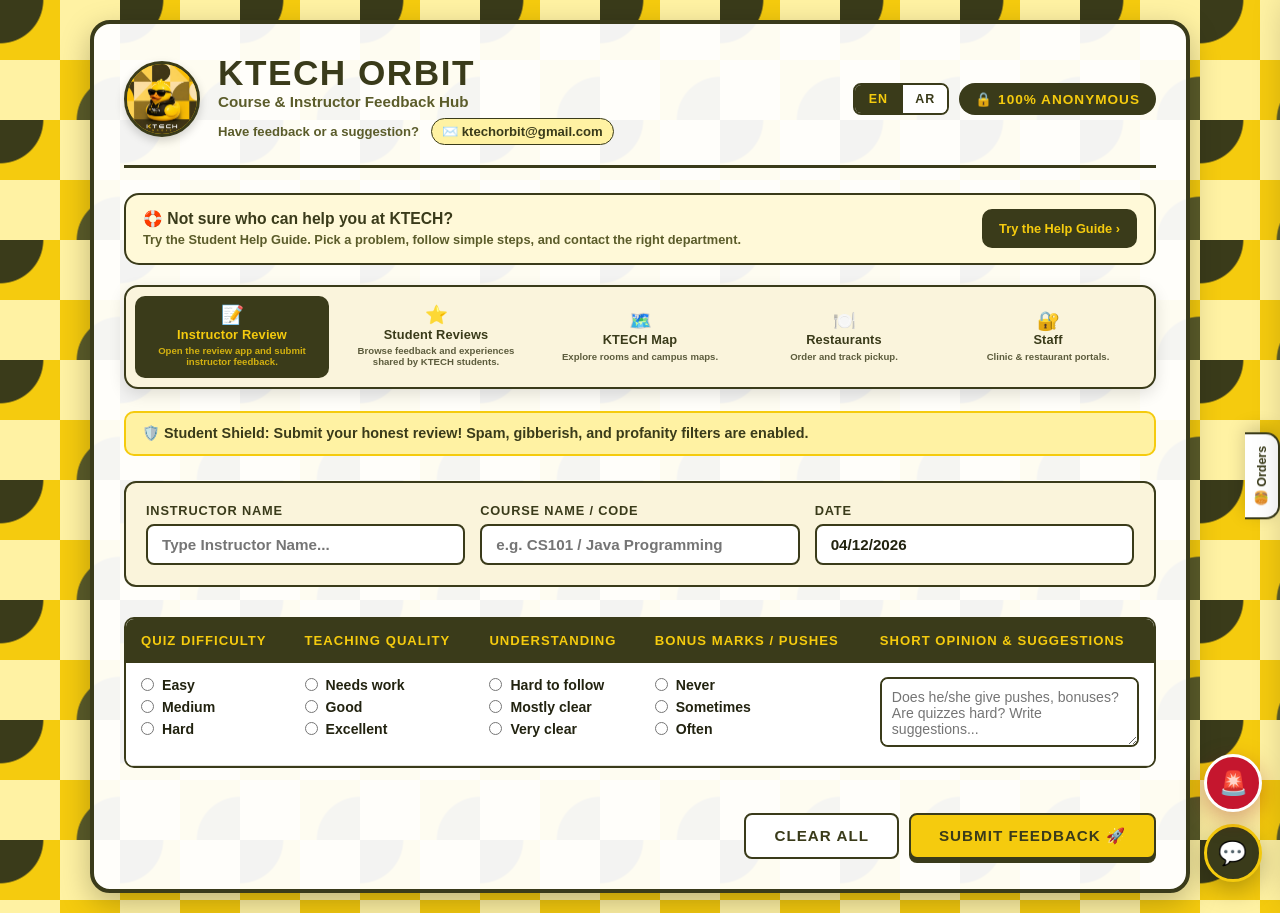
<file: index.html>
<!DOCTYPE html>
<html lang="en">
<head>
    <meta charset="UTF-8">
    <meta name="viewport" content="width=device-width, initial-scale=1.0">
    <title>KTECH Orbit | Smart Parking Demo</title>
    <link rel="stylesheet" href="css/style-01.css">
<link rel="stylesheet" href="css/style-02.css"><link rel="stylesheet" href="css/style-03.css">
<link rel="stylesheet" href="css/style-04.css">
<link rel="stylesheet" href="css/style-05.css">

<link rel="stylesheet" href="css/style-06.css">
<link rel="stylesheet" href="css/style-07.css">

<link rel="stylesheet" href="css/style-08.css">
</head>
<body>

<div class="container">
    <header>
        <div class="logo-title">
            <!-- Clickable Duck Logo triggers Admin Panel -->
            <div class="duck-circle-avatar" id="duckAvatarBtn" role="button" tabindex="0" aria-label="Open Admin Panel" title="Click for Admin Access">
                <img src="assets/image-01-595b162249.jpg" alt="KTECH Orbit duck mascot">
            </div>
            <div>
                <h1>KTECH Orbit</h1>
                <p id="subtitleText">Course & Instructor Feedback Hub</p>
                <div class="header-contact-strip" aria-label="Feedback and contact">
                    <span class="header-contact-text" id="headerContactText">Have feedback or a suggestion?</span>
                    <a class="header-contact-email" href="mailto:ktechorbit@gmail.com">✉️ ktechorbit@gmail.com</a>
                </div>
            </div>
        </div>
        <div class="header-controls">
            <div class="language-switcher" aria-label="Language">
                <button type="button" class="lang-btn active" id="langEn" data-lang="en">EN</button>
                <button type="button" class="lang-btn" id="langAr" data-lang="ar">AR</button>
            </div>
            <div class="anon-badge" id="anonBadge">🔒 100% Anonymous</div>
        </div>
    </header>




    <div class="orbit-help-banner" role="region" aria-labelledby="orbitHelpBannerTitle">
      <div>
        <strong id="orbitHelpBannerTitle">🛟 Not sure who can help you at KTECH?</strong>
        <p id="orbitHelpBannerText">Try the Student Help Guide. Pick a problem, follow simple steps, and contact the right department.</p>
      </div>
      <button type="button" id="orbitHelpShortcut">Try the Help Guide ›</button>
    </div>

    <nav class="orbit-nav" aria-label="KTECH Orbit sections">
        <button type="button" class="orbit-tab-btn active" data-view="reviewView">
            <span class="tab-icon">📝</span>
            <span class="orbit-tab-title" id="navReview">Instructor Review</span>
            <span class="orbit-tab-bio" id="navReviewBio">Open the review app and submit instructor feedback.</span>
        </button>
        <button type="button" class="orbit-tab-btn" data-view="reviewsView">
            <span class="tab-icon">⭐</span>
            <span class="orbit-tab-title" id="navReviews">Student Reviews</span>
            <span class="orbit-tab-bio" id="navReviewsBio">Browse feedback and experiences shared by KTECH students.</span>
        </button>
        <button type="button" class="orbit-tab-btn" data-view="mapView">
            <span class="tab-icon">🗺️</span>
            <span class="orbit-tab-title" id="navMap">KTECH Map</span>
            <span class="orbit-tab-bio" id="navMapBio">Explore rooms and campus maps.</span>
        </button>
    </nav>

<section id="mapView" class="orbit-view" aria-labelledby="orbitMapTitle">
  <div class="orbit-map-panel orbit-navigation-v2">
    <div class="orbit-nav-v2-heading">
      <div><span class="orbit-map-eyebrow">KTECH ORBIT · INDOOR WAYFINDING</span>
      <h2 id="orbitMapTitle">🗺️ KTECH Campus Map</h2>
      <p class="orbit-map-subtitle">Find classrooms and services, with routes that follow the corridors.</p></div>
      <span class="orbit-map-v2-chip">INTERACTIVE 2D MAP</span>
    </div>
    <div class="orbit-floor-tabs orbit-floors-v2" role="group" aria-label="Choose a floor">
      <button type="button" class="orbit-floor-btn" data-floor="ground">Ground Floor</button>
      <button type="button" class="orbit-floor-btn selected" data-floor="one">Floor 1</button>
      <button type="button" class="orbit-floor-btn" data-floor="two">Floor 2</button>
      <button type="button" class="orbit-floor-btn" data-floor="campus">Campus</button>
    </div>
    <section id="orbitParkingPanel" class="orbit-parking-panel" aria-labelledby="orbitParkingTitle" hidden>
      <div class="orbit-parking-heading">
        <div><h3 id="orbitParkingTitle">🚗 Smart Parking</h3><p id="orbitParkingSub">See which spaces are free on the KTECH campus map.</p></div>
        <span id="orbitParkingBadge" class="orbit-parking-badge">REFERENCE MAP · PARKING STATUS NOT LIVE</span>
      </div>
      <div class="orbit-parking-stats" aria-live="polite">
        <div class="orbit-parking-stat free"><strong id="orbitParkingFree">0</strong><small id="orbitParkingFreeLabel">Available</small></div>
        <div class="orbit-parking-stat busy"><strong id="orbitParkingBusy">0</strong><small id="orbitParkingBusyLabel">Occupied</small></div>
        <div class="orbit-parking-stat access"><strong id="orbitParkingAccess">0</strong><small id="orbitParkingAccessLabel">Accessible available ♿</small></div>
      </div>
      <div class="orbit-parking-meter" aria-hidden="true"><span id="orbitParkingMeter"></span></div>
      <div class="orbit-parking-legend" aria-label="Parking status legend">
        <span><i class="orbit-parking-dot free"></i><b id="orbitParkingGreen">Green = available</b></span>
        <span><i class="orbit-parking-dot busy"></i><b id="orbitParkingRed">Red = occupied</b></span>
        <span><i class="orbit-parking-dot access"></i><b id="orbitParkingBlue">♿ = accessible space</b></span>
      </div>
      <p id="orbitParkingInstruction" class="orbit-parking-instruction">Tap a colored space to change its status. The buttons demonstrate a car arriving or leaving.</p>
      <div id="orbitParkingGates" class="orbit-parking-gates" aria-label="Accessible spaces by gate"></div>
      <div class="orbit-parking-actions" hidden><button id="orbitParkingFind" hidden type="button"></button><button id="orbitParkingFindAccess" hidden type="button"></button><button id="orbitParkingArrive" hidden type="button"></button><button id="orbitParkingLeave" hidden type="button"></button><button id="orbitParkingReset" hidden type="button"></button>
        
        
        
        
        
      </div>
      <p id="orbitParkingNote" class="orbit-parking-instruction" style="margin:10px 0 0;font-size:.7rem">Concept demo: the colored spaces and occupancy are simulated. Real-time availability would require sensors and a connected service; accessible-space positions must be confirmed with KTECH.</p>
      <div id="orbitParkingSelection" class="orbit-parking-selection" role="status" aria-live="polite" hidden>
        <div><strong id="orbitParkingSpotName"></strong><br><span id="orbitParkingSpotStatus"></span></div>
        <button type="button" id="orbitParkingToggle">Change status</button>
      </div>
    </section>
    <div class="orbit-nav-v2-form" id="orbitNavForm">
      <div class="orbit-nav-v2-location"><label for="orbitNavFrom"><span class="orbit-nav-dot start"></span> Starting location</label>
        <select id="orbitNavFrom" aria-label="Choose your starting location"></select></div>
      <button id="orbitSwapRoute" class="orbit-nav-swap" type="button" aria-label="Swap start and destination">⇅</button>
      <div class="orbit-nav-v2-location"><label for="orbitNavTo"><span class="orbit-nav-dot end"></span> Destination</label>
        <select id="orbitNavTo" aria-label="Choose your destination"></select></div>
    </div>
    <div class="orbit-nav-v2-settings">
      <label class="orbit-access-toggle" for="orbitAccessible"><input id="orbitAccessible" type="checkbox" /> <span>♿ Accessible route — use wheelchair-accessible elevators, not stairs</span></label>
      <button type="button" id="orbitFindRoute">Get Directions →</button>
    </div>
    <div class="orbit-nav-v2-layout">
      <div class="orbit-nav-v2-map-wrap">
        <div class="orbit-nav-v2-map-head"><span id="orbitFloorCurrentLabel">Floor 1</span><span id="orbitMapHint">Tap a room or choose it above</span>
        <div class="orbit-nav-v2-zoom"><button type="button" id="orbitZoomOut" aria-label="Zoom out">−</button><button type="button" id="orbitZoomIn" aria-label="Zoom in">+</button></div></div>
        <div class="orbit-directions-dock" id="orbitDirectionsDock" aria-label="Route directions">
          <button type="button" class="orbit-directions-tab" id="orbitDirectionsTab" aria-expanded="false" aria-controls="orbitDirectionsSheet"><span>➤ Directions</span><span id="orbitDirectionsTabState">▾</span></button>
    <div class="orbit-nav-v2-instructions" id="orbitDirectionsSheet" hidden aria-live="polite">
      <div class="orbit-nav-v2-route-top"><strong id="orbitRouteSummary">Route</strong><div class="orbit-route-top-actions"><button type="button" id="orbitMinimizeNavigation" aria-label="Minimize directions">−</button><button type="button" id="orbitStopNavigation">✕</button></div></div>
      <div id="orbitRouteDescriptor"></div>
      <ol id="orbitRouteSteps" class="orbit-nav-v2-steps"></ol>
      <div class="orbit-nav-v2-step-actions"><button type="button" id="orbitStepBack">← Previous</button><span id="orbitRouteProgress"></span><button type="button" id="orbitStepNext">Next step →</button></div>
    </div>
        </div>
        <div class="orbit-map-stage" id="orbitMapStage" role="region" aria-label="Interactive map with selectable rooms" tabindex="0">
          <div class="orbit-map-canvas" id="orbitMapCanvas">
            <img id="orbitFloorImage" alt="KTECH floor plan" draggable="false" />
            <svg id="orbitFloorOverlay" class="orbit-map-overlay" viewBox="0 0 1060 620" preserveAspectRatio="none" aria-label="Room selection and directions">
              <g id="orbitRouteGraphics"></g><g id="orbitRoomLayer"></g><g id="orbitParkingLayer"></g>
            </svg>
          </div>
        </div>
    <div id="orbitKeyPicker" class="orbit-key-picker" hidden><div class="orbit-key-picker-head"><strong id="orbitKeyPickerTitle">Locations</strong><button type="button" id="orbitCloseKeyPicker" aria-label="Close">✕</button></div><div id="orbitKeyPickerOptions" class="orbit-key-picker-options"></div></div>
        <p id="orbitMapSelection" role="status" aria-live="polite" class="orbit-map-selection">Choose two locations; the yellow dots indicate classroom doors.</p>
        <p class="orbit-map-v2-caution">Map-based route preview, not live GPS. Door targets are shown as yellow dots; confirm precise doorway positions and accessibility onsite.</p>
      </div>
      <aside class="orbit-map-v2-key" aria-label="Map Key">
        <details open><summary>Map Key</summary>
          <div class="orbit-map-v2-key-rows" id="orbitMapKeyRows"></div>
        </details>
      </aside>
    </div>

    <div class="orbit-map-v2-actionbar" role="group" aria-label="Map tools" hidden>
       <button type="button" id="orbitActionDirections">➤ <span>Get Directions</span></button>
       <button type="button" id="orbitActionFind">📍 <span>Find Location</span></button>
       <button type="button" id="orbitActionFloor">▤ <span>Change Floor</span></button>
       <button type="button" id="orbitActionList">☷ <span>Location List</span></button>
       <button type="button" id="orbitActionInfo">ⓘ <span>Map Info</span></button>
    </div>
    <div id="orbitMapInfoPanel" class="orbit-map-v2-info" hidden>
       This is a manually selected starting-point route preview, not real-time GPS tracking. The yellow dots represent classroom doors. Routes follow white corridors to these entrances; confirm exact entrances and accessibility onsite.
    </div>
    <div id="orbitMapQuickLinks" class="orbit-nav-v2-quicklinks" hidden>
      <button type="button" data-locate="one|IT Department">IT Department</button>
      <button type="button" data-locate="one|Finance Department">Finance Department</button>
      <button type="button" data-locate="two|Library">Library (Floor 2)</button>
      <button type="button" id="orbitShowRooms">Room list</button>
    </div>
    <div id="orbitRoomList" class="orbit-nav-v2-roomlist" hidden></div>
  </div>
</section>


    <section id="homeView" class="orbit-view" style="display:none">
        <div class="orbit-home-hero">
            <h2 id="homeTitle">Everything around one student platform.</h2>
            <p id="homeText">Choose a section below. Each KTECH Orbit service has its own space, while Orbit Chat stays available wherever you are.</p>
        </div>
        <div class="orbit-feature-grid">
            <button type="button" class="orbit-feature-card" data-open-view="reviewView"><span class="feature-icon">📝</span><h3 id="cardReviewTitle">Instructor Review</h3><p id="cardReviewText">Open the review app and submit instructor feedback.</p></button>
            <button type="button" class="orbit-feature-card" data-open-view="reviewsView"><span class="feature-icon">⭐</span><h3 id="cardReviewsTitle">Student Reviews</h3><p id="cardReviewsText">Browse feedback shared by students.</p></button>
            <button type="button" class="orbit-feature-card" data-open-chat="true"><span class="feature-icon">💬</span><h3 id="cardChatTitle">Orbit Chat</h3><p id="cardChatText">Ask KTECH questions without leaving your current page.</p></button>
            <button type="button" class="orbit-feature-card" data-open-view="contactView"><span class="feature-icon">✉️</span><h3 id="cardContactTitle">Contact</h3><p id="cardContactText">Send feedback or get help with KTECH Orbit.</p></button>
        </div>
    </section>

    <section id="reviewView" class="orbit-view active">
    <div class="privacy-notice">
        <span id="privacyText">🛡️ <strong>Student Shield:</strong> Submit your honest review! Spam, gibberish, and profanity filters are enabled.</span>
    </div>

    <div id="statusMsg" class="status-msg"></div>

    <form id="feedbackForm">
        <div class="student-info">
            <div class="input-group">
                <label for="instructorNameInput" id="instructorLabel">Instructor Name</label>
                <input type="text" id="instructorNameInput" name="instructorNameInput" placeholder="Type Instructor Name..." list="instructorSuggestions" required>
                <datalist id="instructorSuggestions"></datalist>
            </div>
            <div class="input-group">
                <label for="courseCode" id="courseLabel">Course Name / Code</label>
                <input type="text" id="courseCode" name="courseCode" placeholder="e.g. CS101 / Java Programming" required>
            </div>
            <div class="input-group">
                <label for="date" id="dateLabel">Date</label>
                <input type="text" id="date" name="date" placeholder="DD/MM/YYYY">
            </div>
        </div>

        <div class="table-responsive">
            <table>
                <thead>
                    <tr>
                        <th id="quizHeader">Quiz Difficulty</th>
                        <th id="teachingHeader">Teaching Quality</th>
                        <th id="understandingHeader">Understanding</th>
                        <th id="bonusHeader">Bonus Marks / Pushes</th>
                        <th id="opinionHeader">Short Opinion & Suggestions</th>
                    </tr>
                </thead>
                <tbody>
                    <tr>
                        <td>
                            <div class="radio-group">
                                <label class="radio-label"><input type="radio" name="quiz" value="Easy" required><span data-option-key="easy">Easy</span></label>
                                <label class="radio-label"><input type="radio" name="quiz" value="Medium"><span data-option-key="medium">Medium</span></label>
                                <label class="radio-label"><input type="radio" name="quiz" value="Hard"><span data-option-key="hard">Hard</span></label>
                            </div>
                        </td>
                        <td>
                            <div class="radio-group">
                                <label class="radio-label"><input type="radio" name="teaching" value="Needs work" required><span data-option-key="needsWork">Needs work</span></label>
                                <label class="radio-label"><input type="radio" name="teaching" value="Good"><span data-option-key="good">Good</span></label>
                                <label class="radio-label"><input type="radio" name="teaching" value="Excellent"><span data-option-key="excellent">Excellent</span></label>
                            </div>
                        </td>
                        <td>
                            <div class="radio-group">
                                <label class="radio-label"><input type="radio" name="understanding" value="Hard to follow" required><span data-option-key="hardToFollow">Hard to follow</span></label>
                                <label class="radio-label"><input type="radio" name="understanding" value="Mostly clear"><span data-option-key="mostlyClear">Mostly clear</span></label>
                                <label class="radio-label"><input type="radio" name="understanding" value="Very clear"><span data-option-key="veryClear">Very clear</span></label>
                            </div>
                        </td>
                        <td>
                            <div class="radio-group">
                                <label class="radio-label"><input type="radio" name="bonus" value="Never" required><span data-option-key="never">Never</span></label>
                                <label class="radio-label"><input type="radio" name="bonus" value="Sometimes"><span data-option-key="sometimes">Sometimes</span></label>
                                <label class="radio-label"><input type="radio" name="bonus" value="Often"><span data-option-key="often">Often</span></label>
                            </div>
                        </td>
                        <td>
                            <textarea id="opinionInput" name="opinion" placeholder="Does he/she give pushes, bonuses? Are quizzes hard? Write suggestions..."></textarea>
                        </td>
                    </tr>
                </tbody>
            </table>
        </div>

        <div class="actions">
            <div style="display: flex; gap: 10px;">
                <button type="button" class="btn-reset" id="clearButton" onclick="resetForm()">Clear All</button>
                <button type="submit" class="btn-submit" id="submitButton">Submit Feedback 🚀</button>
            </div>
        </div>
    </form>

    </section>

    <section id="reviewsView" class="orbit-view">
    <section class="contact-section" aria-labelledby="publicReviewsTitle" style="text-align:left;">
        <h2 id="publicReviewsTitle">Student Reviews</h2>
        <p id="publicReviewsText">Everyone can view reviews  You can permanently delete reviews submitted from this browser, but regular users cannot edit reviews</p>
        <input type="text" id="publicSearchInput" class="search-box" placeholder="Search instructor reviews..." autocomplete="off">
        <div id="publicReviewsList"></div>
    </section>



    </section>

    <div id="orbitChatDrawer" class="orbit-chat-drawer" aria-hidden="false">
        <div class="orbit-chat-drawer-head"><button type="button" class="orbit-chat-close" id="orbitChatClose" aria-label="Close chat">&times;</button></div>
    <section class="orbit-ai-section" aria-labelledby="orbitAiTitle">
        <div class="orbit-ai-header">
            <h2 class="orbit-ai-title" id="orbitAiTitle">🪐 Ask KTECH Orbit</h2>
            <span class="orbit-ai-badge" id="orbitAiBadge">KTECH-only assistant</span>
        </div>
        <p class="orbit-ai-disclaimer" id="orbitAiDisclaimer">KTECH Orbit is an independent student project. Tap a question for a direct answer and useful KTECH links.</p>
        <div class="orbit-chat-log" id="orbitChatLog" aria-live="polite">
            <div class="orbit-chat-message system" id="orbitAiWelcome">Welcome! Tap an option below to ask a question — no typing needed.</div>
        </div>
        <div class="orbit-guide" id="orbitGuide" aria-label="Tap-only KTECH assistant">
            <div class="orbit-guide-label" id="orbitGuideLabel">Choose a topic</div>
            <div class="orbit-guide-options" id="orbitGuideOptions"></div>
        </div>
    </section>

    </div>

<section id="restaurantsView" class="orbit-view">
  <div class="orbit-restaurants-page">
    <div class="orbit-restaurants-head">
      <div><span class="orbit-map-eyebrow">KTECH ORBIT · DEMO ORDERING</span><h2>🍽️ Restaurants & Pickup</h2><p class="orbit-map-subtitle">Choose a restaurant location, place a demo order, pay, and track it until pickup.</p></div>
      <span class="orbit-map-v2-chip">PAYMENT-GATED DEMO</span>
    </div>
    <div id="orbitStudentSession"></div>
    <div class="orbit-demo-note">Demo only — no real money is charged and the restaurant names/menus are placeholders. An order is sent to the restaurant dashboard only after the demo payment is completed.</div>
    <div class="orbit-restaurants-layout">
      <div>
        <div id="orbitRestaurantSelect" class="orbit-restaurant-select"></div>
        <div id="orbitMenuGrid" class="orbit-menu-grid"></div>
      </div>
      <aside class="orbit-cart">
        <h3>🛒 Your Order</h3>
        <div id="orbitCartRestaurant" class="orbit-mini-meta">Choose a restaurant</div>
        <div id="orbitCartList" class="orbit-cart-list"></div>
        <div class="orbit-cart-total"><span>Total</span><span id="orbitCartTotal">KD 0.000</span></div>
        <div class="orbit-btn-row"><button type="button" id="orbitCheckoutBtn" class="orbit-btn primary">Proceed to Demo Payment</button><button type="button" id="orbitClearCart" class="orbit-btn secondary">Clear</button></div>
      </aside>
    </div>
  </div>
</section>

<section id="staffView" class="orbit-view">
  <div class="orbit-staff-page">
    <div class="orbit-restaurants-head">
      <div><span class="orbit-map-eyebrow">KTECH ORBIT · STAFF DEMO</span><h2>🔐 Staff Portals</h2><p class="orbit-map-subtitle">Separate demo logins for Clinic and Restaurant staff.</p></div>
      <span class="orbit-map-v2-chip">LOCAL DEMO</span>
    </div>
    <div class="orbit-staff-grid">
      <section class="orbit-staff-panel"><h3>🏥 Clinic Staff</h3><p class="orbit-mini-meta">Receive emergency alerts and live location updates.</p><div id="orbitClinicPortal"></div></section>
      <section class="orbit-staff-panel"><h3>🍴 Restaurant Staff</h3><p class="orbit-mini-meta">Only paid/verified demo orders appear here.</p><div id="orbitRestaurantPortal"></div></section>
    </div>
  </div>
</section>

<button type="button" id="orbitEmergencyFab" class="orbit-emergency-fab" aria-label="Emergency help" title="Emergency">🚨</button>
<button type="button" id="orbitOrderSideTab" class="orbit-order-side-tab" aria-label="Open order tracking">🍔 Orders</button>

<div id="orbitEmergencyModal" class="orbit-modal-backdrop" role="dialog" aria-modal="true" aria-labelledby="orbitEmergencyTitle">
  <div class="orbit-feature-modal emergency">
    <div class="orbit-feature-modal-head"><div><h2 id="orbitEmergencyTitle">🚨 Emergency Help</h2><p class="orbit-mini-meta">Send an alert to the Clinic demo dashboard with your current location.</p></div><button type="button" class="orbit-x" data-close="orbitEmergencyModal">×</button></div>
    <div class="orbit-danger-note"><strong>For the real system:</strong> this feature needs a secure backend, authenticated users, clinic devices, and an approved indoor-location system. Browser GPS alone cannot reliably identify a room inside a building.</div>
    <div id="orbitEmergencyStudent"></div>
    <div id="orbitEmergencyForm"></div>
    <div id="orbitEmergencyActive"></div>
  </div>
</div>

<div id="orbitPaymentModal" class="orbit-modal-backdrop" role="dialog" aria-modal="true" aria-labelledby="orbitPaymentTitle">
  <div class="orbit-feature-modal">
    <div class="orbit-feature-modal-head"><div><h2 id="orbitPaymentTitle">💳 Demo Payment</h2><p class="orbit-mini-meta">No real payment information is collected.</p></div><button type="button" class="orbit-x" data-close="orbitPaymentModal">×</button></div>
    <div class="orbit-demo-note">This simulates the payment verification step. The restaurant will not receive the order until you press <strong>Confirm Demo Payment</strong>.</div>
    <div id="orbitPaymentSummary"></div>
    <div class="orbit-btn-row"><button type="button" id="orbitConfirmPayment" class="orbit-btn good">Confirm Demo Payment</button><button type="button" class="orbit-btn secondary" data-close="orbitPaymentModal">Cancel</button></div>
  </div>
</div>

<aside id="orbitOrderDrawer" class="orbit-order-drawer" aria-label="Order tracking">
  <div class="orbit-order-drawer-head"><div><h2>🍔 My Orders</h2><p class="orbit-mini-meta">Live demo order status</p></div><button type="button" class="orbit-x" id="orbitOrderDrawerClose">×</button></div>
  <div id="orbitOrderTracker"></div>
</aside>


    <section id="contactView" class="orbit-view" style="display:none">
    <section class="contact-section" aria-labelledby="contactTitle">
        <h2 id="contactTitle">Feedback &amp; Contact</h2>
        <p id="contactText">Have feedback or need help with KTECH Orbit? Email us directly.</p>
        <a class="contact-email" id="contactEmail" href="mailto:ktechorbit@gmail.com">✉️ ktechorbit@gmail.com</a>
    </section>
    </section>
</div>

<button type="button" id="orbitChatFab" class="orbit-chat-fab" aria-label="Open Orbit Chat" title="Orbit Chat">💬</button>

<div id="adminModal" class="admin-modal">
    <div class="modal-content">
        <div class="modal-header">
            <h2 id="adminTitle" style="color: var(--olive-dark);">🔑 KTECH Orbit Admin Panel</h2>
            <button type="button" class="close-btn" id="closeAdminButton" onclick="closeAdminModal()" aria-label="Close">&times;</button>
        </div>

        <div id="adminAuthSection">
            <p id="adminPrompt" style="margin-bottom: 15px; color: var(--olive-medium); font-weight: 600;">Enter master password to view feedback:</p>
            <div class="input-group" style="margin-bottom: 15px;">
                <input type="password" id="adminPassword" placeholder="Master Password">
            </div>
            <button type="button" class="btn-submit" id="authenticateButton" onclick="loginAdmin()">Authenticate</button>
        </div>

        <div id="adminDashboard" style="display: none;">
            <!-- Search Bar for Stacks -->
            <input type="text" id="adminSearchInput" class="search-box" placeholder="🔍 Type instructor name to view stacked reviews..." oninput="filterAdminData()">

            <div style="display: flex; justify-content: space-between; align-items: center; margin-bottom: 15px;">
                <h3><span id="instructorFilesLabel">Instructor Files</span> (<span id="submissionCount">0</span>)</h3>
                <button type="button" class="btn-reset" id="deleteAllButton" style="color: var(--error); border-color: var(--error);" onclick="clearAllData()">Delete All Data</button>
            </div>

            <div id="adminDataList">
                <!-- Stacked reviews per instructor render here -->
            </div>
        </div>
    </div>
</div>

<script type="text/plain" id="legacyScript">
    const knownInstructors = [
        "Alaa Zayed", "Adnan Oudah", "Prof. Issam Moghrabi", "Dr Reem M. Al Qenai",
        "Riham Hakkani", "Abdelrahman Enayah", "Ebtehal Al Ayoub", "Batoul Salman",
        "Dr. Remie Nasr", "Ali El Khatib", "Annet Noel", "Fatma Rezk",
        "Mary Nelson", "Ahlam Mousa", "Tina Daniel", "Yousef Saeam",
        "Dhai Aljeeran", "Mohammad Alqallaf", "Nada Farah"
    ];

    const badWords = ["badword", "stupid", "idiot", "dumb", "hate", "scam", "fool", "crap", "trash", "worst", "suck"];
    const ADMIN_PASSWORD = "ktech2004"; 

    function populateSuggestions() {
        const datalist = document.getElementById('instructorSuggestions');
        datalist.innerHTML = '';
        knownInstructors.forEach(inst => {
            const opt = document.createElement('option');
            opt.value = inst;
            datalist.appendChild(opt);
        });
    }

    function isGibberish(text) {
        if (!text || text.trim().length === 0) return false;
        const cleanText = text.trim();
        if (cleanText.length > 15 && !cleanText.includes(" ")) return true;
        if (/(.)\1{3,}/i.test(cleanText)) return true;
        const lettersOnly = cleanText.replace(/[^a-zA-Z]/g, '');
        if (lettersOnly.length > 8) {
            const vowels = lettersOnly.match(/[aeiouy]/gi);
            const ratio = (vowels ? vowels.length : 0) / lettersOnly.length;
            if (ratio < 0.10) return true;
        }
        return false;
    }

    function cleanProfanity(text) {
        if (!text) return "";
        let cleanedText = text;
        badWords.forEach(word => {
            const regex = new RegExp(`\\b${word}\\b`, "gi");
            cleanedText = cleanedText.replace(regex, "***");
        });
        return cleanedText;
    }

    document.getElementById('feedbackForm').addEventListener('submit', function(e) {
        e.preventDefault();

        const lastSubmit = localStorage.getItem('last_submit_time');
        const now = Date.now();
        if (lastSubmit && (now - lastSubmit < 20000)) {
            showStatus('🚨 Anti-Spam Alert: Please wait 20 seconds before submitting again.', 'error');
            return;
        }

        const formData = new FormData(this);
        const instructorRaw = formData.get('instructorNameInput');
        const courseCode = formData.get('courseCode');
        const opinion = formData.get('opinion');

        if (isGibberish(instructorRaw) || isGibberish(courseCode) || isGibberish(opinion)) {
            showStatus('❌ Submission rejected: Detected meaningless/gibberish text.', 'error');
            return;
        }

        const reviewData = {
            id: String(Date.now()) + "_" + Math.random().toString(36).slice(2),
            ownerId: getOwnerId(),
            instructor: cleanProfanity(instructorRaw.trim()),
            course: cleanProfanity(courseCode.trim()),
            date: formData.get('date'),
            quizDifficulty: formData.get('quiz'),
            teaching: formData.get('teaching'),
            understanding: formData.get('understanding'),
            bonusMarks: formData.get('bonus'),
            shortOpinion: cleanProfanity(opinion)
        };

        const currentReviews = JSON.parse(localStorage.getItem('orbit_reviews') || '[]');
        currentReviews.push(reviewData);
        localStorage.setItem('orbit_reviews', JSON.stringify(currentReviews));
        localStorage.setItem('last_submit_time', now);

        showStatus(`🚀 Review for "${reviewData.instructor}" added to their file!`, 'success');
        resetForm(false);
        loadPublicReviews();
    });

    function showStatus(msg, type) {
        const el = document.getElementById('statusMsg');
        el.innerText = msg;
        el.className = `status-msg status-${type}`;
        el.style.display = 'block';
        window.scrollTo({ top: 0, behavior: 'smooth' });

        setTimeout(() => { el.style.display = 'none'; }, 6000);
    }

    function resetForm(confirmReq = true) {
        if (!confirmReq || confirm('Are you sure you want to clear this form?')) {
            document.getElementById('feedbackForm').reset();
            const today = new Date().toLocaleDateString('en-GB');
            document.getElementById('date').value = today;
        }
    }

    /* Admin Modal and Grouping Logic */
    function openAdminModal() { document.getElementById('adminModal').style.display = 'flex'; }
    function closeAdminModal() { document.getElementById('adminModal').style.display = 'none'; }

    function loginAdmin() {
        const input = document.getElementById('adminPassword').value;
        if (input === ADMIN_PASSWORD) {
            document.getElementById('adminAuthSection').style.display = 'none';
            document.getElementById('adminDashboard').style.display = 'block';
            loadAdminData();
        } else {
            alert('Incorrect Admin Password');
        }
    }

    function loadAdminData(searchFilter = '') {
        const list = document.getElementById('adminDataList');
        const rawReviews = JSON.parse(localStorage.getItem('orbit_reviews') || '[]');

        if (rawReviews.length === 0) {
            list.innerHTML = '<p style="color: var(--olive-medium);">No reviews stored yet.</p>';
            document.getElementById('submissionCount').innerText = '0';
            return;
        }

        // Group reviews by Instructor Name
        const stackedFiles = {};

        rawReviews.forEach(rev => {
            const key = rev.instructor.trim().toLowerCase();
            if (!stackedFiles[key]) {
                stackedFiles[key] = {
                    displayName: rev.instructor,
                    reviews: []
                };
            }
            stackedFiles[key].reviews.push(rev);
        });

        // Filter based on Search Query
        const filteredKeys = Object.keys(stackedFiles).filter(key => {
            return key.includes(searchFilter.trim().toLowerCase());
        });

        document.getElementById('submissionCount').innerText = filteredKeys.length;

        if (filteredKeys.length === 0) {
            list.innerHTML = '<p style="color: var(--olive-medium);">No instructor files found matching your search.</p>';
            return;
        }

        list.innerHTML = filteredKeys.map(key => {
            const file = stackedFiles[key];
            return `
                <div class="instructor-file-card">
                    <div class="instructor-file-title">
                        <span>👨‍🏫 File: ${file.displayName}</span>
                        <span style="font-size: 0.85rem; background: var(--olive-dark); color: var(--yellow-main); padding: 4px 10px; border-radius: 20px;">
                            ${file.reviews.length} ${file.reviews.length === 1 ? 'Review' : 'Reviews Stacked'}
                        </span>
                    </div>

                    ${file.reviews.map(rev => `
                        <div class="review-stacked-item">
                            <div style="font-weight: 800; color: var(--olive-dark); margin-bottom: 6px;">
                                📚 Course: ${rev.course} | 🗓️ Date: ${rev.date || 'N/A'}
                            </div>
                            <div style="font-size: 0.9rem; margin-bottom: 6px;">
                                <strong>Quiz:</strong> ${rev.quizDifficulty} | 
                                <strong>Teaching:</strong> ${rev.teaching} | 
                                <strong>Understanding:</strong> ${rev.understanding} | 
                                <strong>Bonus/Pushes:</strong> ${rev.bonusMarks}
                            </div>
                            ${rev.shortOpinion ? `<div style="font-size: 0.88rem; background: #faf4db; padding: 6px 10px; border-radius: 6px; border-left: 3px solid var(--olive-dark);"><em>"${rev.shortOpinion}"</em></div>` : ''}
                            <div style="margin-top: 8px; display: flex; gap: 6px;">
                                <button class="btn-edit" onclick="editReviewOpinion(${rev.id})">Edit Review</button>
                                <button class="btn-danger" onclick="deleteReviewItem(${rev.id})">Delete</button>
                            </div>
                        </div>
                    `).join('')}
                </div>
            `;
        }).join('');
    }

    function filterAdminData() {
        const query = document.getElementById('adminSearchInput').value;
        loadAdminData(query);
    }

    function deleteReviewItem(reviewId) {
        if (confirm('Delete this specific review from the instructor file?')) {
            let reviews = JSON.parse(localStorage.getItem('orbit_reviews') || '[]');
            reviews = reviews.filter(r => r.id !== reviewId);
            localStorage.setItem('orbit_reviews', JSON.stringify(reviews));
            filterAdminData();
        }
    }

    function editReviewOpinion(reviewId) {
        let reviews = JSON.parse(localStorage.getItem('orbit_reviews') || '[]');
        const targetIndex = reviews.findIndex(r => r.id === reviewId);
        if (targetIndex !== -1) {
            const newText = prompt("Edit review text:", reviews[targetIndex].shortOpinion);
            if (newText !== null) {
                reviews[targetIndex].shortOpinion = newText;
                localStorage.setItem('orbit_reviews', JSON.stringify(reviews));
                filterAdminData();
            }
        }
    }

    function loadPublicReviews() {
        const list = document.getElementById("publicReviewsList");
        const search = String(document.getElementById("publicSearchInput").value || "").trim().toLowerCase();
        const ownerId = getOwnerId();
        const reviews = readReviews().filter(function(review) {
            return !search || String(review.instructor || "").toLowerCase().includes(search) || String(review.course || "").toLowerCase().includes(search);
        }).slice().reverse();
        if (!reviews.length) { list.innerHTML = '<p style="color:var(--olive-medium);">' + escapeHtml(tr("noReviews")) + '</p>'; return; }
        list.innerHTML = reviews.map(function(review) {
            const mine = review.ownerId && review.ownerId === ownerId;
            return '<div class="review-stacked-item">' +
                '<div style="font-weight:900;color:var(--olive-dark);">👨‍🏫 ' + escapeHtml(review.instructor || tr("notAvailable")) + (mine ? ' <span style="font-size:.72rem;">(' + escapeHtml(tr("yourReview")) + ')</span>' : '') + '</div>' +
                '<div style="font-size:.88rem;margin:6px 0;">📚 ' + escapeHtml(review.course || tr("notAvailable")) + ' | 🗓️ ' + escapeHtml(review.date || tr("notAvailable")) + '</div>' +
                '<div style="font-size:.88rem;">' + escapeHtml(tr("quiz")) + ': ' + escapeHtml(translateRating(review.quizDifficulty)) + ' | ' + escapeHtml(tr("teaching")) + ': ' + escapeHtml(translateRating(review.teaching)) + ' | ' + escapeHtml(tr("understanding")) + ': ' + escapeHtml(translateRating(review.understanding)) + '</div>' +
                (review.shortOpinion ? '<div style="margin-top:7px;"><em>“' + escapeHtml(review.shortOpinion) + '”</em></div>' : '') +
                (mine ? '<button type="button" class="btn-danger public-delete" data-review-id="' + escapeHtml(review.id) + '" style="margin-top:8px;">' + escapeHtml(tr("delete")) + '</button>' : '') +
                '</div>';
        }).join("");
    }

    function deleteOwnReview(reviewId) {
        const ownerId = getOwnerId();
        const reviews = readReviews();
        const target = reviews.find(function(r) { return String(r.id) === String(reviewId); });
        if (!target || target.ownerId !== ownerId) return;
        if (!confirm(tr("confirmDelete"))) return;
        writeReviews(reviews.filter(function(r) { return String(r.id) !== String(reviewId); }));
        loadPublicReviews();
        if (document.getElementById("adminDashboard").style.display !== "none") filterAdminData();
    }

    function clearAllData() {
        if (confirm('Are you sure you want to delete ALL stored reviews permanently?')) {
            localStorage.removeItem('orbit_reviews');
            filterAdminData();
        }
    }

    document.addEventListener('DOMContentLoaded', () => {
        populateSuggestions();
        const today = new Date().toLocaleDateString('en-GB');
        document.getElementById('date').value = today;
    });
</script>

<script src="js/script-01.js"></script>



<link rel="stylesheet" href="css/style-09.css">

<script id="orbit108ModerationScript" src="js/script-02.js"></script>


<script id="orbitGuidedChat110" src="js/script-03.js"></script>


<script id="orbitIndoorRouting116" src="js/script-04.js"></script>

<script src="js/script-05.js"></script>
<script id="orbitParkingPrototype" src="js/script-06.js"></script>


<link rel="stylesheet" href="css/style-10.css">
<script id="orbitNavigationRecovery" src="js/script-07.js"></script><script id="orbitDirectionsDockControl136" src="js/script-08.js"></script>

<script id="orbitEmergencyRestaurantDemoScript" src="js/script-09.js"></script>
</body>
</html>

<link rel="stylesheet" href="css/style-11.css">

<link rel="stylesheet" href="css/style-12.css">
</file>
<file: css/style-01.css>
:root {
            --yellow-main: #f5cb0e;
            --yellow-light: #fff2a3;
            --cream-bg: #faf4db;
            --olive-dark: #3a3b1a;
            --olive-medium: #5b5c2a;
            --text-dark: #222310;
            --card-bg: rgba(255, 255, 255, 0.94);
            --error: #d93838;
            --success: #2e7d32;
        }

        * {
            box-sizing: border-box;
            margin: 0;
            padding: 0;
            font-family: -apple-system, BlinkMacSystemFont, "Segoe UI", Roboto, sans-serif;
        }

        body {
            background-color: var(--yellow-main);
            background-image: 
                radial-gradient(circle at 0% 0%, var(--olive-dark) 25%, transparent 26%),
                radial-gradient(circle at 100% 100%, var(--olive-medium) 25%, transparent 26%),
                linear-gradient(45deg, var(--yellow-light) 25%, transparent 25%, transparent 75%, var(--yellow-light) 75%),
                linear-gradient(45deg, var(--yellow-light) 25%, var(--yellow-main) 25%, var(--yellow-main) 75%, var(--yellow-light) 75%);
            background-size: 120px 120px;
            background-position: 0 0, 0 0, 0 0, 60px 60px;
            color: var(--text-dark);
            padding: 20px;
            min-height: 100vh;
        }

        .container {
            max-width: 1100px;
            margin: 0 auto;
            background: var(--card-bg);
            border-radius: 20px;
            border: 4px solid var(--olive-dark);
            box-shadow: 0 10px 30px rgba(0, 0, 0, 0.25);
            padding: 30px;
        }

        header {
            border-bottom: 3px solid var(--olive-dark);
            padding-bottom: 20px;
            margin-bottom: 25px;
            display: flex;
            justify-content: space-between;
            align-items: center;
            flex-wrap: wrap;
            gap: 15px;
        }

        .logo-title {
            display: flex;
            align-items: center;
            gap: 18px;
        }

        /* Clickable Duck Logo Avatar Header */
        .duck-circle-avatar {
            width: 76px;
            height: 76px;
            background: var(--yellow-main);
            border: 3.5px solid var(--olive-dark);
            border-radius: 50%;
            display: flex;
            align-items: center;
            justify-content: center;
            box-shadow: 0 4px 10px rgba(0,0,0,0.18);
            overflow: hidden;
            flex-shrink: 0;
            cursor: pointer;
            transition: transform 0.2s ease, box-shadow 0.2s ease;
        }

        .duck-circle-avatar:hover {
            transform: scale(1.08);
            box-shadow: 0 6px 14px rgba(0,0,0,0.28);
        }

        .duck-circle-avatar img {
            width: 100%;
            height: 100%;
            object-fit: cover;
            object-position: center 42%;
            display: block;
        }

        .logo-title h1 {
            font-size: 2.2rem;
            font-weight: 900;
            color: var(--olive-dark);
            letter-spacing: 1.5px;
            text-transform: uppercase;
            line-height: 1.1;
        }

        .logo-title p {
            color: var(--olive-medium);
            font-size: 0.95rem;
            font-weight: 700;
        }

        .anon-badge {
            background: var(--olive-dark);
            color: var(--yellow-main);
            padding: 8px 16px;
            border-radius: 30px;
            font-size: 0.85rem;
            font-weight: 800;
            letter-spacing: 1px;
            text-transform: uppercase;
        }

        .header-controls {
            display: flex;
            align-items: center;
            gap: 10px;
            flex-wrap: wrap;
        }

        .language-switcher {
            display: inline-flex;
            overflow: hidden;
            border: 2px solid var(--olive-dark);
            border-radius: 8px;
            background: white;
        }

        .lang-btn {
            min-width: 46px;
            padding: 7px 10px;
            border: 0;
            border-radius: 0;
            background: white;
            color: var(--olive-dark);
            box-shadow: none;
            font-size: 0.78rem;
        }

        .lang-btn + .lang-btn {
            border-left: 2px solid var(--olive-dark);
        }

        .lang-btn.active {
            background: var(--olive-dark);
            color: var(--yellow-main);
        }

        .privacy-notice {
            background: var(--yellow-light);
            border: 2px solid var(--yellow-main);
            border-radius: 10px;
            padding: 12px 16px;
            margin-bottom: 25px;
            font-size: 0.9rem;
            color: var(--olive-dark);
            font-weight: 600;
        }

        .student-info {
            display: grid;
            grid-template-columns: repeat(auto-fit, minmax(220px, 1fr));
            gap: 15px;
            background: var(--cream-bg);
            border: 2px solid var(--olive-dark);
            padding: 20px;
            border-radius: 12px;
            margin-bottom: 30px;
        }

        .input-group {
            display: flex;
            flex-direction: column;
            gap: 6px;
        }

        .input-group label {
            font-weight: 800;
            font-size: 0.8rem;
            color: var(--olive-dark);
            text-transform: uppercase;
            letter-spacing: 0.8px;
        }

        .input-group input {
            padding: 10px 14px;
            border: 2px solid var(--olive-dark);
            border-radius: 8px;
            font-size: 0.95rem;
            background: white;
            color: var(--text-dark);
            outline: none;
            font-weight: 600;
        }

        .input-group input:focus {
            border-color: var(--yellow-main);
            box-shadow: 0 0 0 3px rgba(245, 203, 14, 0.4);
        }

        .table-responsive {
            overflow-x: auto;
        }

        table {
            width: 100%;
            border-collapse: separate;
            border-spacing: 0;
            text-align: left;
            margin-bottom: 25px;
            border: 2px solid var(--olive-dark);
            border-radius: 10px;
            overflow: hidden;
        }

        th, td {
            padding: 14px 15px;
            border-bottom: 1px solid rgba(58, 59, 26, 0.15);
            vertical-align: top;
        }

        th {
            background-color: var(--olive-dark);
            color: var(--yellow-main);
            font-weight: 800;
            font-size: 0.82rem;
            text-transform: uppercase;
            letter-spacing: 1px;
        }

        tr:nth-child(even) { background-color: var(--cream-bg); }
        tr:nth-child(odd) { background-color: #ffffff; }

        .radio-group {
            display: flex;
            flex-direction: column;
            gap: 6px;
            min-width: 110px;
        }

        .radio-label {
            display: flex;
            align-items: center;
            gap: 8px;
            font-size: 0.88rem;
            color: var(--text-dark);
            cursor: pointer;
            font-weight: 600;
        }

        .radio-label input {
            cursor: pointer;
            accent-color: var(--olive-dark);
        }

        textarea {
            width: 100%;
            min-width: 220px;
            padding: 10px;
            border: 2px solid var(--olive-dark);
            border-radius: 8px;
            resize: vertical;
            min-height: 70px;
            font-size: 0.88rem;
            background: white;
            color: var(--text-dark);
            outline: none;
        }

        textarea:focus {
            border-color: var(--yellow-main);
            box-shadow: 0 0 0 3px rgba(245, 203, 14, 0.4);
        }

        .actions {
            display: flex;
            justify-content: flex-end;
            align-items: center;
            gap: 15px;
            margin-top: 20px;
        }

        button {
            padding: 12px 28px;
            font-size: 0.95rem;
            font-weight: 800;
            border: 2px solid var(--olive-dark);
            border-radius: 8px;
            cursor: pointer;
            text-transform: uppercase;
            letter-spacing: 1px;
            transition: all 0.2s ease;
        }

        .btn-submit {
            background: var(--yellow-main);
            color: var(--olive-dark);
            box-shadow: 0 4px 0 var(--olive-dark);
        }

        .btn-submit:hover {
            transform: translateY(-2px);
            box-shadow: 0 6px 0 var(--olive-dark);
        }

        .btn-reset {
            background: #ffffff;
            color: var(--olive-dark);
        }

        .btn-reset:hover { background: var(--cream-bg); }

        .btn-admin {
            background: var(--olive-dark);
            color: var(--yellow-main);
            padding: 8px 16px;
            font-size: 0.8rem;
        }

        .btn-danger {
            background: var(--error);
            color: white;
            padding: 4px 10px;
            font-size: 0.75rem;
            border-radius: 4px;
        }

        .btn-edit {
            background: var(--yellow-main);
            color: var(--olive-dark);
            padding: 4px 10px;
            font-size: 0.75rem;
            border-radius: 4px;
        }

        .status-msg {
            display: none;
            padding: 15px;
            border-radius: 8px;
            margin-bottom: 20px;
            text-align: center;
            font-weight: 700;
            border: 2px solid var(--olive-dark);
        }

        .status-success { background: #e8f5e9; color: var(--success); }
        .status-error { background: #ffebee; color: var(--error); }

        .admin-modal {
            display: none;
            position: fixed;
            top: 0; left: 0; width: 100%; height: 100%;
            background: rgba(0, 0, 0, 0.75);
            backdrop-filter: blur(5px);
            z-index: 1000;
            justify-content: center;
            align-items: center;
            padding: 20px;
        }

        .modal-content {
            background: white;
            border: 4px solid var(--olive-dark);
            border-radius: 16px;
            padding: 25px;
            width: 100%;
            max-width: 900px;
            max-height: 85vh;
            overflow-y: auto;
            box-shadow: 0 10px 25px rgba(0,0,0,0.3);
        }

        .modal-header {
            display: flex;
            justify-content: space-between;
            align-items: center;
            border-bottom: 2px solid var(--olive-dark);
            padding-bottom: 12px;
            margin-bottom: 20px;
        }

        .close-btn {
            background: transparent;
            color: var(--olive-dark);
            font-size: 1.8rem;
            padding: 0;
            border: none;
        }

        .search-box {
            width: 100%;
            padding: 12px 16px;
            border: 2px solid var(--olive-dark);
            border-radius: 8px;
            font-size: 1rem;
            font-weight: 700;
            margin-bottom: 20px;
            background: var(--cream-bg);
            outline: none;
        }

        .search-box:focus {
            border-color: var(--yellow-main);
            background: white;
        }

        .instructor-file-card {
            background: var(--cream-bg);
            border: 3px solid var(--olive-dark);
            border-radius: 12px;
            padding: 18px;
            margin-bottom: 20px;
            box-shadow: 0 4px 10px rgba(0,0,0,0.08);
        }

        .instructor-file-title {
            font-size: 1.25rem;
            font-weight: 900;
            color: var(--olive-dark);
            border-bottom: 2px dashed var(--olive-dark);
            padding-bottom: 8px;
            margin-bottom: 15px;
            display: flex;
            justify-content: space-between;
            align-items: center;
        }

        .review-stacked-item {
            background: white;
            border: 2px solid var(--olive-dark);
            border-radius: 8px;
            padding: 12px;
            margin-bottom: 10px;
        }

        .contact-section {
            margin-top: 30px;
            padding: 20px;
            background: var(--cream-bg);
            border: 2px solid var(--olive-dark);
            border-radius: 12px;
            text-align: center;
        }

        .contact-section h2 {
            color: var(--olive-dark);
            font-size: 1.25rem;
            margin-bottom: 7px;
        }

        .contact-section p {
            color: var(--olive-medium);
            font-weight: 600;
            margin-bottom: 12px;
        }

        .contact-email {
            display: inline-flex;
            align-items: center;
            gap: 7px;
            padding: 10px 16px;
            border-radius: 8px;
            background: var(--olive-dark);
            color: var(--yellow-main);
            font-weight: 800;
            text-decoration: none;
        }

        .contact-email:hover {
            background: var(--olive-medium);
        }

        html[dir="rtl"] body {
            font-family: Tahoma, Arial, sans-serif;
        }

        html[dir="rtl"] .lang-btn + .lang-btn {
            border-left: 0;
            border-right: 2px solid var(--olive-dark);
        }

        html[dir="rtl"] table,
        html[dir="rtl"] .modal-content {
            text-align: right;
        }

        html[dir="rtl"] .radio-label {
            flex-direction: row;
        }

        @media (max-width: 768px) {
            body { padding: 10px; }
            .container { padding: 15px; }
            .actions { flex-direction: column; }
            .header-controls { width: 100%; justify-content: space-between; }
        }


        /* KTECH Orbit AI Assistant */
        .orbit-ai-section {
            margin-top: 30px;
            padding: 20px;
            background: var(--cream-bg);
            border: 3px solid var(--olive-dark);
            border-radius: 14px;
            text-align: left;
        }
        .orbit-ai-header {
            display: flex;
            align-items: center;
            justify-content: space-between;
            gap: 12px;
            flex-wrap: wrap;
            margin-bottom: 12px;
        }
        .orbit-ai-title { color: var(--olive-dark); font-size: 1.3rem; font-weight: 900; }
        .orbit-ai-badge {
            background: var(--olive-dark); color: var(--yellow-main); border-radius: 999px;
            padding: 6px 10px; font-size: .75rem; font-weight: 800;
        }
        .orbit-ai-disclaimer { color: var(--olive-medium); font-weight: 650; font-size: .88rem; margin-bottom: 12px; }
        .orbit-chat-log {
            height: 300px; overflow-y: auto; background: #fff; border: 2px solid var(--olive-dark);
            border-radius: 10px; padding: 12px; display: flex; flex-direction: column; gap: 10px;
        }
        .orbit-chat-message { max-width: 86%; padding: 10px 12px; border-radius: 12px; line-height: 1.45; white-space: pre-wrap; word-break: break-word; }
        .orbit-chat-message.user { align-self: flex-end; background: var(--yellow-main); color: var(--text-dark); border: 2px solid var(--olive-dark); }
        .orbit-chat-message.bot { align-self: flex-start; background: #fff; color: var(--text-dark); border: 2px solid var(--olive-dark); }
        .orbit-chat-message.system { align-self: center; max-width: 100%; background: #fff8d7; color: var(--olive-dark); border: 1px dashed var(--olive-dark); font-size: .84rem; }
        .orbit-chat-row { display: flex; gap: 10px; margin-top: 10px; }
        .orbit-chat-row input { flex: 1; min-width: 0; padding: 12px 14px; border: 2px solid var(--olive-dark); border-radius: 8px; font-size: .95rem; outline: none; }
        .orbit-chat-row input:focus { border-color: var(--yellow-main); box-shadow: 0 0 0 3px rgba(245,203,14,.35); }
        .orbit-chat-meta { margin-top: 7px; display: flex; justify-content: space-between; gap: 10px; color: var(--olive-medium); font-size: .76rem; font-weight: 700; }
        .orbit-chat-send:disabled { opacity: .55; cursor: not-allowed; transform: none; }
        html[dir="rtl"] .orbit-ai-section { text-align: right; }
        html[dir="rtl"] .orbit-chat-message.user { align-self: flex-start; }
        html[dir="rtl"] .orbit-chat-message.bot { align-self: flex-end; }
        @media (max-width: 600px) {
            .orbit-chat-row { flex-direction: column; }
            .orbit-chat-row button { width: 100%; }
            .orbit-chat-log { height: 340px; }
            .orbit-chat-message { max-width: 94%; }
        }


        /* Orbit app dashboard / tab interface */
        .orbit-nav {
            display: grid;
            grid-template-columns: repeat(5, minmax(0, 1fr));
            gap: 10px;
            margin: 0 0 22px;
            position: sticky;
            top: 8px;
            z-index: 80;
            padding: 9px;
            border: 2px solid var(--olive-dark);
            border-radius: 14px;
            background: rgba(250,244,219,.96);
            backdrop-filter: blur(12px);
            -webkit-backdrop-filter: blur(12px);
            box-shadow: 0 5px 16px rgba(0,0,0,.12);
        }
        .orbit-tab-btn {
            padding: 11px 8px;
            border: 2px solid transparent;
            border-radius: 10px;
            background: transparent;
            color: var(--olive-dark);
            box-shadow: none;
            text-transform: none;
            letter-spacing: .2px;
            font-size: .84rem;
            min-width: 0;
        }
        .orbit-tab-btn:hover, .orbit-tab-btn.active {
            background: var(--olive-dark);
            color: var(--yellow-main);
            transform: none;
        }
        .orbit-tab-btn .tab-icon { display:block; font-size:1.2rem; margin-bottom:3px; }
        .orbit-view { display:none; animation: orbitFade .22s ease; }
        .orbit-view.active { display:block; }
        @keyframes orbitFade { from { opacity:.25; transform:translateY(4px); } to { opacity:1; transform:none; } }

        .orbit-home-hero {
            padding: 28px;
            border: 3px solid var(--olive-dark);
            border-radius: 18px;
            background: linear-gradient(135deg, var(--yellow-light), #fff 60%);
            margin-bottom: 18px;
        }
        .orbit-home-hero h2 { font-size: clamp(1.55rem, 4vw, 2.35rem); color:var(--olive-dark); margin-bottom:8px; }
        .orbit-home-hero p { color:var(--olive-medium); font-weight:700; line-height:1.55; max-width:760px; }
        .orbit-feature-grid { display:grid; grid-template-columns:repeat(2,minmax(0,1fr)); gap:14px; }
        .orbit-feature-card {
            text-align:left;
            padding:20px;
            border:3px solid var(--olive-dark);
            border-radius:16px;
            background:#fff;
            color:var(--text-dark);
            box-shadow:0 5px 0 rgba(58,59,26,.18);
            cursor:pointer;
            transition:.18s ease;
        }
        .orbit-feature-card:hover { transform:translateY(-3px); box-shadow:0 8px 0 rgba(58,59,26,.18); }
        .orbit-feature-card .feature-icon { font-size:2rem; display:block; margin-bottom:8px; }
        .orbit-feature-card h3 { color:var(--olive-dark); margin-bottom:5px; font-size:1.08rem; }
        .orbit-feature-card p { color:var(--olive-medium); font-size:.88rem; font-weight:650; line-height:1.45; }

        /* Floating chat: available from every tab */
        .orbit-chat-fab {
            position:fixed;
            right:22px;
            bottom:22px;
            z-index:900;
            width:62px;
            height:62px;
            border-radius:50%;
            padding:0;
            display:flex;
            align-items:center;
            justify-content:center;
            font-size:1.55rem;
            background:var(--olive-dark);
            color:var(--yellow-main);
            border:3px solid var(--yellow-main);
            box-shadow:0 8px 24px rgba(0,0,0,.3);
        }
        .orbit-chat-fab:hover { transform:scale(1.06); }
        .orbit-chat-drawer {
            position:fixed;
            right:18px;
            bottom:94px;
            width:min(430px, calc(100vw - 24px));
            max-height:min(700px, calc(100vh - 120px));
            z-index:899;
            display:none;
            overflow:auto;
            background:#fff;
            border:3px solid var(--olive-dark);
            border-radius:18px;
            box-shadow:0 16px 45px rgba(0,0,0,.32);
            padding:14px;
        }
        .orbit-chat-drawer.open { display:block; animation:orbitFade .18s ease; }
        .orbit-chat-drawer-head { display:flex; justify-content:flex-end; margin-bottom:4px; }
        .orbit-chat-drawer .orbit-ai-section { margin:0; border:0; padding:8px; background:transparent; }
        .orbit-chat-close { padding:4px 9px; border:0; background:transparent; font-size:1.5rem; color:var(--olive-dark); }
        html[dir="rtl"] .orbit-feature-card { text-align:right; }
        html[dir="rtl"] .orbit-chat-fab { right:auto; left:22px; }
        html[dir="rtl"] .orbit-chat-drawer { right:auto; left:18px; }

        @media (max-width: 768px) {
            .orbit-nav { grid-template-columns:repeat(5, minmax(68px,1fr)); overflow-x:auto; position:sticky; top:4px; }
            .orbit-tab-btn { font-size:.72rem; padding:9px 5px; }
            .orbit-feature-grid { grid-template-columns:1fr; }
            .orbit-home-hero { padding:20px; }
        }
        @media (max-width: 520px) {
            body { padding-bottom:90px; }
            .orbit-nav { margin-left:-5px; margin-right:-5px; }
            .orbit-chat-fab { right:14px; bottom:14px; width:58px; height:58px; }
            html[dir="rtl"] .orbit-chat-fab { right:auto; left:14px; }
            .orbit-chat-drawer { right:12px; bottom:82px; width:calc(100vw - 24px); max-height:calc(100vh - 100px); }
            html[dir="rtl"] .orbit-chat-drawer { right:auto; left:12px; }
        }

    
        /* Legacy two-tab layout rules (overridden by KTECH Orbit 1.07 below) */
        .orbit-nav { grid-template-columns:repeat(2,minmax(0,1fr)) !important; max-width:560px; margin:0 auto 22px !important; }
        .orbit-tab-btn { font-size:.92rem; }
        .orbit-chat-fab, .orbit-chat-close { display:none !important; }
        .orbit-chat-drawer, .orbit-chat-drawer.open {
            display:block !important; position:fixed; right:18px; bottom:18px;
            width:min(390px,calc(100vw - 36px)); max-height:min(620px,calc(100vh - 36px));
            z-index:899; overflow:auto; background:#fff; border:3px solid var(--olive-dark);
            border-radius:18px; box-shadow:0 16px 45px rgba(0,0,0,.32); padding:14px;
        }
        html[dir="rtl"] .orbit-chat-drawer, html[dir="rtl"] .orbit-chat-drawer.open { right:auto; left:18px; }
        @media (min-width:1100px) {
            body { padding-right:430px; }
            html[dir="rtl"] body { padding-right:20px; padding-left:430px; }
        }
        @media (max-width:768px) {
            .orbit-nav { grid-template-columns:repeat(2,minmax(120px,1fr)) !important; overflow:visible !important; }
            .orbit-chat-drawer, .orbit-chat-drawer.open { right:10px; left:10px; bottom:10px; width:auto; max-height:46vh; }
            html[dir="rtl"] .orbit-chat-drawer, html[dir="rtl"] .orbit-chat-drawer.open { right:10px; left:10px; }
            body { padding-bottom:48vh !important; }
        }

    
        /* KTECH Orbit 1.07 — simple floating chat bubble */
        .orbit-chat-fab {
            display:flex !important;
            position:fixed;
            right:18px;
            bottom:18px;
            z-index:901;
            width:58px;
            height:58px;
            border-radius:50%;
            padding:0;
            align-items:center;
            justify-content:center;
            font-size:1.45rem;
            background:var(--olive-dark);
            color:var(--yellow-main);
            border:3px solid var(--yellow-main);
            box-shadow:0 8px 24px rgba(0,0,0,.28);
            cursor:pointer;
        }
        .orbit-chat-close { display:block !important; }
        .orbit-chat-drawer {
            display:none !important;
            position:fixed;
            right:18px;
            bottom:88px;
            width:min(390px,calc(100vw - 36px));
            max-height:min(620px,calc(100vh - 120px));
            z-index:900;
            overflow:auto;
            background:#fff;
            border:3px solid var(--olive-dark);
            border-radius:18px;
            box-shadow:0 16px 45px rgba(0,0,0,.32);
            padding:14px;
        }
        .orbit-chat-drawer.open { display:block !important; }
        html[dir="rtl"] .orbit-chat-fab { right:auto; left:18px; }
        html[dir="rtl"] .orbit-chat-drawer { right:auto; left:18px; }
        @media (min-width:1100px) {
            body, html[dir="rtl"] body { padding-right:20px !important; padding-left:20px !important; }
        }
        @media (max-width:768px) {
            body { padding-bottom:90px !important; }
            .orbit-chat-fab { right:12px; bottom:12px; width:56px; height:56px; }
            html[dir="rtl"] .orbit-chat-fab { right:auto; left:12px; }
            .orbit-chat-drawer {
                right:10px;
                left:10px;
                bottom:78px;
                width:auto;
                max-height:70vh;
            }
            html[dir="rtl"] .orbit-chat-drawer { right:10px; left:10px; }
        }

    
        /* Contact / feedback shown under the main KTECH Orbit title on every tab */
        .header-contact-strip {
            display:flex;
            align-items:center;
            gap:8px 12px;
            flex-wrap:wrap;
            margin-top:8px;
            font-size:.82rem;
            font-weight:700;
            color:var(--olive-medium);
        }
        .header-contact-email {
            color:var(--olive-dark);
            text-decoration:none;
            font-weight:900;
            background:var(--yellow-light);
            border:1.5px solid var(--olive-dark);
            border-radius:999px;
            padding:5px 10px;
            transition:.18s ease;
        }
        .header-contact-email:hover {
            background:var(--olive-dark);
            color:var(--yellow-main);
        }
        html[dir="rtl"] .header-contact-strip { justify-content:flex-start; }
        @media (max-width:600px) {
            .header-contact-strip {
                font-size:.78rem;
                gap:6px;
            }
            .header-contact-email {
                padding:5px 9px;
                max-width:100%;
                overflow-wrap:anywhere;
            }
        }

        /* KTECH Orbit 1.07 — section cards matched to the reference image */
        .orbit-nav {
            display:grid !important;
            grid-template-columns:1fr !important;
            gap:18px !important;
            max-width:none !important;
            margin:0 0 26px !important;
            padding:0 !important;
            position:static !important;
            overflow:visible !important;
            border:0 !important;
            background:transparent !important;
            box-shadow:none !important;
            backdrop-filter:none !important;
            -webkit-backdrop-filter:none !important;
        }
        .orbit-tab-btn {
            width:100%;
            min-height:220px;
            padding:34px 44px 32px !important;
            display:flex !important;
            flex-direction:column !important;
            align-items:flex-start !important;
            justify-content:flex-start !important;
            gap:0 !important;
            text-align:left !important;
            border:4px solid var(--olive-dark) !important;
            border-radius:30px !important;
            background:#fff !important;
            color:var(--olive-dark) !important;
            box-shadow:0 10px 0 rgba(58,59,26,.14) !important;
            text-transform:none !important;
            letter-spacing:normal !important;
            transition:transform .18s ease, box-shadow .18s ease !important;
        }
        .orbit-tab-btn:hover {
            transform:translateY(-2px) !important;
            box-shadow:0 13px 0 rgba(58,59,26,.17) !important;
            background:#fff !important;
        }
        .orbit-tab-btn.active {
            background:#fff !important;
            color:var(--olive-dark) !important;
        }
        .orbit-tab-btn .tab-icon {
            display:block !important;
            font-size:2.9rem !important;
            line-height:1 !important;
            margin:0 0 34px !important;
        }
        .orbit-tab-title {
            display:block;
            font-size:clamp(1.55rem,3.2vw,2.2rem);
            line-height:1.08;
            font-weight:900;
            letter-spacing:1.7px;
            text-transform:uppercase;
            margin-bottom:14px;
        }
        .orbit-tab-bio {
            display:block;
            max-width:850px;
            color:var(--olive-medium);
            font-size:clamp(1rem,2.1vw,1.35rem);
            line-height:1.5;
            font-weight:800;
            letter-spacing:1.15px;
            text-transform:uppercase;
        }
        html[dir="rtl"] .orbit-tab-btn {
            text-align:right !important;
            align-items:flex-start !important;
        }
        html[dir="rtl"] .orbit-tab-title,
        html[dir="rtl"] .orbit-tab-bio { text-align:right !important; }
        @media (max-width:600px) {
            .orbit-nav { gap:14px !important; }
            .orbit-tab-btn {
                min-height:190px;
                padding:26px 24px 24px !important;
                border-width:3px !important;
                border-radius:24px !important;
            }
            .orbit-tab-btn .tab-icon {
                font-size:2.45rem !important;
                margin-bottom:26px !important;
            }
            .orbit-tab-title {
                font-size:1.35rem;
                letter-spacing:1.1px;
                margin-bottom:10px;
            }
            .orbit-tab-bio {
                font-size:.92rem;
                letter-spacing:.65px;
                line-height:1.45;
            }
        }

    
        /* KTECH Orbit 1.07 compact cards — same small footprint as 1.06 */
        .orbit-feature-grid { gap:10px !important; }
        .orbit-feature-card { padding:12px 14px !important; border-radius:12px !important; border-width:2px !important; min-height:0 !important; box-shadow:0 3px 0 rgba(58,59,26,.16) !important; }
        .orbit-feature-card .feature-icon { font-size:1.25rem !important; margin-bottom:4px !important; }
        .orbit-feature-card h3 { font-size:.95rem !important; margin-bottom:3px !important; }
        .orbit-feature-card p { font-size:.76rem !important; line-height:1.3 !important; margin:0 !important; }
        @media (max-width:768px) {
          .orbit-feature-card { padding:11px 12px !important; }
          .orbit-feature-card .feature-icon { font-size:1.15rem !important; }
          .orbit-feature-card h3 { font-size:.9rem !important; }
          .orbit-feature-card p { font-size:.73rem !important; }
        }


        /* KTECH Orbit 1.07 — compact 1.06-style tabs with small bios */
        .orbit-nav {
            display:grid !important;
            grid-template-columns:repeat(2,minmax(0,1fr)) !important;
            gap:10px !important;
            max-width:560px !important;
            margin:0 auto 22px !important;
            padding:9px !important;
            position:sticky !important; top:8px !important; z-index:80 !important;
            border:2px solid var(--olive-dark) !important; border-radius:14px !important;
            background:rgba(250,244,219,.96) !important; box-shadow:0 5px 16px rgba(0,0,0,.12) !important;
        }
        .orbit-tab-btn {
            width:auto !important; min-height:76px !important; padding:8px 9px !important;
            display:flex !important; flex-direction:column !important; align-items:center !important; justify-content:center !important;
            text-align:center !important; border:2px solid transparent !important; border-radius:10px !important;
            background:transparent !important; color:var(--olive-dark) !important; box-shadow:none !important;
        }
        .orbit-tab-btn:hover,.orbit-tab-btn.active { background:var(--olive-dark) !important; color:var(--yellow-main) !important; transform:none !important; box-shadow:none !important; }
        .orbit-tab-btn .tab-icon { font-size:1.15rem !important; line-height:1 !important; margin:0 0 3px !important; }
        .orbit-tab-title { font-size:.80rem !important; line-height:1.12 !important; font-weight:900 !important; letter-spacing:.15px !important; margin:0 0 3px !important; text-transform:none !important; }
        .orbit-tab-bio { max-width:220px !important; font-size:.60rem !important; line-height:1.18 !important; font-weight:600 !important; letter-spacing:0 !important; text-transform:none !important; color:inherit !important; opacity:.82; }
        html[dir="rtl"] .orbit-tab-btn, html[dir="rtl"] .orbit-tab-title, html[dir="rtl"] .orbit-tab-bio { text-align:center !important; align-items:center !important; }
        @media(max-width:600px){
            .orbit-nav{grid-template-columns:repeat(2,minmax(0,1fr)) !important;gap:7px !important;padding:7px !important;margin:0 auto 18px !important;}
            .orbit-tab-btn{min-height:70px !important;padding:7px 6px !important;}
            .orbit-tab-btn .tab-icon{font-size:1.05rem !important;margin-bottom:3px !important;}
            .orbit-tab-title{font-size:.72rem !important;margin-bottom:2px !important;}
            .orbit-tab-bio{font-size:.55rem !important;line-height:1.15 !important;}
        }


/* KTECH Orbit 1.10 — guided, tap-only chatbot */
.orbit-guide { margin-top: 13px; border: 2px solid var(--olive-dark); background: var(--cream-bg); padding: 12px; border-radius: 12px; }
.orbit-guide-label { font-size: .92rem; font-weight: 900; color: var(--olive-dark); margin-bottom: 9px; }
.orbit-guide-options { display: grid; grid-template-columns: 1fr; gap: 8px; max-height: 320px; overflow-y: auto; overscroll-behavior: contain; padding: 2px; }
.orbit-guide-btn { display: block; width: 100%; text-align: start; white-space: normal; text-transform: none; letter-spacing: 0; line-height: 1.42; font-size: .82rem; font-weight: 750; background: #fff; color: var(--olive-dark); border: 2px solid var(--olive-dark); padding: 10px 12px; border-radius: 10px; text-decoration: none; box-shadow: none; }
.orbit-guide-btn:hover, .orbit-guide-btn:focus-visible { background: var(--yellow-light); outline-offset: 1px; }
.orbit-guide-btn.main { background: var(--yellow-main); }
.orbit-guide-btn.back { background: var(--olive-dark); color: var(--yellow-main); }
.orbit-guide-btn.info-link { background: #f8fff3; }
.orbit-guide-btn:disabled { cursor: default; opacity: .8; }
.orbit-chat-log { height: 235px; }
.orbit-chat-message { font-size: .86rem; }
.orbit-chat-message a { color: #493800; text-decoration: underline; font-weight: 800; }
.orbit-guide-hint {font-size:.77rem;color:var(--olive-medium);font-weight:650;line-height:1.4;margin-bottom:2px}
.orbit-chat-drawer { max-height: min(730px, calc(100vh - 115px)); }
@media(max-width:600px) { .orbit-guide-options {max-height: min(37vh,320px);} .orbit-chat-log{height: min(29vh, 240px);} .orbit-chat-drawer{max-height:calc(100dvh - 102px);} }

/* KTECH Orbit 1.12 — Library & Aafaq contact groups inside the tap-only assistant */
.orbit-guide-section{padding:11px 12px;background:#fff9dd;border:2px solid var(--olive-dark);border-radius:11px;line-height:1.45}
.orbit-guide-section-heading{font-weight:900;font-size:.91rem;color:var(--olive-dark);margin-bottom:5px}
.orbit-guide-section-description{font-size:.8rem;color:var(--olive-medium);font-weight:650;white-space:pre-line}
.orbit-guide-btn.policy-link{background:#fff4cf}
/* KTECH Orbit - tappable campus map */
#orbitMapAvailable[hidden],#orbitMapPlaceholder[hidden]{display:none !important;}
.orbit-nav:has([data-view="mapView"]){grid-template-columns:repeat(3,minmax(0,1fr)) !important;max-width:780px !important}
.orbit-map-panel{background:var(--cream-bg);border:2px solid var(--olive-dark);border-radius:16px;padding:18px}
.orbit-map-panel h2{color:var(--olive-dark);margin-bottom:6px}
.orbit-map-subtitle{font-size:.89rem;color:var(--olive-medium);font-weight:650;margin-bottom:15px}
.orbit-floor-tabs{display:grid;grid-template-columns:repeat(4,minmax(0,1fr));gap:8px;margin:14px 0 18px}
.orbit-floor-btn{padding:12px 6px;font-size:.82rem;letter-spacing:0;text-transform:none;background:white;color:var(--olive-dark)}
.orbit-floor-btn.selected{background:var(--olive-dark);color:var(--yellow-main)}
.orbit-map-search{width:100%;max-width:410px;padding:11px 13px;border:2px solid var(--olive-dark);border-radius:9px;font-size:1rem;margin-bottom:12px;background:white}
.orbit-map-stage{position:relative;width:100%;overflow:auto;border-radius:14px;border:2px solid var(--olive-dark);background:#fff}
.orbit-map-canvas{position:relative;width:100%;min-width:500px;line-height:0}
.orbit-map-canvas img{display:block;width:100%;height:auto}
.orbit-map-overlay{position:absolute;inset:0;width:100%;height:100%}
.orbit-room{fill:transparent;stroke:transparent;stroke-width:3;cursor:pointer;pointer-events:all}
.orbit-room:hover,.orbit-room:focus{fill:rgba(245,203,14,.4);stroke:#a17a00;outline:none}
.orbit-room.selected{fill:rgba(255,199,0,.48);stroke:#e04721;stroke-width:4}
.orbit-room.found{fill:rgba(245,203,14,.4);stroke:#aa7200;stroke-width:3}
.orbit-map-selection{margin-top:12px;padding:12px 15px;border:2px solid var(--olive-dark);border-radius:10px;background:#fff;font-weight:800;color:var(--olive-dark)}
.orbit-map-empty{background:#fff;border:2px dashed var(--olive-dark);border-radius:14px;min-height:290px;display:flex;flex-direction:column;align-items:center;justify-content:center;text-align:center;padding:22px;gap:12px;color:var(--olive-dark)}
.orbit-map-empty .big-icon{font-size:3rem}
.orbit-map-empty p{font-size:.9rem;line-height:1.5;max-width:400px}
.orbit-map-hint{font-size:.78rem;color:var(--olive-medium);margin:10px 0;line-height:1.5}
@media(max-width:650px){.orbit-floor-tabs{grid-template-columns:repeat(2,minmax(0,1fr))}.orbit-map-panel{padding:11px}.orbit-nav:has([data-view="mapView"]){gap:5px !important;padding:5px !important}.orbit-nav:has([data-view="mapView"]) .orbit-tab-bio{display:none}.orbit-nav:has([data-view="mapView"]) .orbit-tab-btn{min-height:55px !important}}


/* KTECH Orbit 1.12 — Student Help Guide demo shortcut */
.orbit-help-banner{display:flex;align-items:center;justify-content:space-between;gap:12px;flex-wrap:wrap;padding:14px 17px;margin:0 0 20px;background:#fff9d8;border:2px solid var(--olive-dark);border-radius:15px}
.orbit-help-banner strong{font-size:.98rem;color:var(--olive-dark)}
.orbit-help-banner p{font-size:.8rem;color:var(--olive-medium);font-weight:650;line-height:1.45;margin-top:3px}
.orbit-help-banner button{padding:10px 15px;border-radius:10px;color:var(--yellow-main);background:var(--olive-dark);font-size:.8rem;letter-spacing:0;text-transform:none}
.orbit-help-banner button:hover,.orbit-help-banner button:focus-visible{background:var(--olive-medium)}
.orbit-help-status{font-size:.79rem;color:var(--olive-medium);font-weight:750}
.orbit-guide-btn.help-answer{border-left:5px solid #a78100;background:#fffdf3}
.orbit-guide-section.help-outcome{background:#f7ffeb}
@media(max-width:600px){.orbit-help-banner{align-items:stretch}.orbit-help-banner button{width:100%}}

/* KTECH Orbit 1.13 - Avenues-inspired 2D campus wayfinding */
.orbit-nav-map{background:#fff !important;padding:clamp(12px,2.4vw,24px) !important;border:2px solid var(--olive-dark);}
.orbit-wayfinding-head{display:flex;align-items:flex-start;justify-content:space-between;gap:12px;margin-bottom:17px}
.orbit-map-eyebrow{display:block;font-weight:900;font-size:.72rem;letter-spacing:1.4px;color:#866700;margin-bottom:5px}
.orbit-wayfinding-head h2{font-size:clamp(1.4rem,3.5vw,1.95rem) !important;margin:0 0 6px !important}
.orbit-wayfinding-head .orbit-map-subtitle{line-height:1.45;margin:0;max-width:520px}
.orbit-map-two-d{white-space:nowrap;border:1px solid #ddc562;color:var(--olive-dark);background:#fff7c8;border-radius:999px;padding:7px 11px;font-size:.7rem;letter-spacing:.6px;font-weight:900}
.orbit-route-card{background:#fff;border:2px solid #ddd8bf;border-radius:20px;padding:10px 11px;display:flex;align-items:center;gap:8px;box-shadow:0 3px 12px #24200a0a;position:relative;}
.orbit-route-fields{flex:1;min-width:0;display:flex;flex-direction:column;gap:7px}
.orbit-route-row{display:flex;align-items:center;gap:11px;background:#f9f9f3;border:2px solid #e5e4d9;border-radius:13px;padding:8px 10px;min-height:64px;transition:border-color .15s,background .15s}
.orbit-route-row.active,.orbit-route-row:focus-within{border-color:#c8a20a;background:#fffbed}
.orbit-map-pin-dot{display:block;border-radius:50%;width:13px;height:13px;flex-shrink:0;box-shadow:0 0 0 4px #eaf0fa}
.orbit-map-pin-dot.from{background:#3469e9}
.orbit-map-pin-dot.to{background:#e9405d;box-shadow:0 0 0 4px #ffedf1}
.orbit-route-field-main{flex:1;min-width:0;display:flex;flex-direction:column;gap:3px}
.orbit-route-field-main label{font-size:.62rem;font-weight:900;color:#6a6b68;letter-spacing:.6px}
.orbit-route-field-main input{background:transparent;border:0;color:#232516;box-shadow:none;font-size:1.02rem;font-weight:800;min-width:0;width:100%;outline:none;padding:1px 0;border-radius:0}
.orbit-route-field-main input:focus{box-shadow:none;border:0}
.orbit-route-field-main input::placeholder{font-weight:600;color:#91908a;opacity:1}
.orbit-map-panel .orbit-small-clear{background:transparent;border:0;border-radius:50%;color:#817d72;box-shadow:none;padding:1px 8px;font-size:1.7rem;font-weight:400;line-height:1;flex-shrink:0}
.orbit-map-panel .orbit-swap-route{width:42px;min-width:42px;height:48px;padding:0;border:0;border-radius:14px;background:#fff4b3;color:#474018;font-size:1.7rem;line-height:1;box-shadow:none}
.orbit-map-panel .orbit-swap-route:hover{background:#eed467}
.orbit-route-suggestions{display:flex;flex-wrap:wrap;gap:6px;padding:12px;margin-top:8px;border:1px solid #d6d2bd;border-radius:12px;background:#fff;max-height:166px;overflow:auto;box-shadow:0 8px 16px #0000000a}
.orbit-route-suggestions[hidden],.orbit-directions-sheet[hidden],.orbit-step-row[hidden],.orbit-directions-buttons button[hidden],#orbitRouteCard[hidden],#orbitRoutePrompt[hidden]{display:none !important}
.orbit-map-panel .orbit-suggestion{border:1px solid #d5d3c9;background:#fbfaf5;border-radius:10px;padding:8px 11px;font-size:.78rem;font-weight:800;letter-spacing:0;text-transform:none;box-shadow:none}
.orbit-map-panel .orbit-suggestion:hover{background:#ffe68c}
.orbit-route-prompt{font-size:.83rem;font-weight:700;line-height:1.4;color:#5b5c2a;padding:9px 1px 1px;min-height:29px}
.orbit-nav-map .orbit-floor-tabs{display:grid;grid-template-columns:repeat(4,minmax(0,1fr));gap:6px;margin:13px 0}
.orbit-nav-map .orbit-floor-btn{padding:10px 3px;border:2px solid #d9d7c6;border-radius:10px;font-size:.73rem;font-weight:900;text-transform:none;letter-spacing:0;box-shadow:none}
.orbit-nav-map .orbit-floor-btn.selected{background:var(--olive-dark);border-color:var(--olive-dark);color:var(--yellow-main)}
.orbit-map-tools{display:flex;align-items:center;justify-content:space-between;gap:8px;margin-bottom:9px}
.orbit-map-tools .orbit-map-hint{font-size:.78rem;margin:0;font-weight:700;line-height:1.35}
.orbit-zoom-controls{display:flex;gap:4px;flex-shrink:0}
.orbit-map-panel .orbit-zoom-controls button{height:36px;width:36px;padding:0;background:white;color:#39391d;border:1px solid #bdbbaa;border-radius:9px;font-size:1.35rem;text-transform:none;box-shadow:none;line-height:1}
.orbit-map-panel .orbit-zoom-controls button:disabled{opacity:.35;cursor:default}
.orbit-nav-map .orbit-map-stage{height:auto;max-height:600px;overflow:auto;overscroll-behavior:contain;touch-action:pan-x pan-y;border:1.5px solid #d6d4c5;border-radius:15px;background:#fdfdfc;}
.orbit-nav-map .orbit-map-canvas{width:100%;min-width:500px;position:relative;line-height:0}
.orbit-map-canvas img{user-select:none;-webkit-user-drag:none}
.orbit-room{transition:fill .15s,stroke .15s}
.orbit-room.route-from{fill:rgba(61,112,234,.29);stroke:#306de5;stroke-width:4}
.orbit-room.route-to{fill:rgba(255,78,111,.31);stroke:#ed4161;stroke-width:4}
.orbit-room:focus-visible{stroke:#202020;stroke-width:5;fill:rgba(245,203,14,.3)}
.orbit-map-selection{background:#fffdf3;font-size:.8rem;border-color:#e9dda4;line-height:1.4;margin-top:10px;padding:10px 12px}
.orbit-directions-sheet{margin:15px auto 0;background:#fff;border:2px solid #e0dfd7;border-radius:22px;padding:11px clamp(14px,2vw,22px) 18px;box-shadow:0 -5px 24px #26241312;max-width:830px;position:sticky;bottom:9px;z-index:75}
body:has(#mapView.active) .orbit-nav{position:static !important;top:auto !important}
.orbit-directions-handle{width:57px;height:5px;background:#d4d4d4;border-radius:12px;margin:0 auto 6px}
.orbit-map-panel .orbit-sheet-toggle{display:block;margin:0 0 7px auto;padding:4px 9px;background:transparent;border:0;box-shadow:none;color:#6e6a60;font-size:.69rem;letter-spacing:0;text-transform:none}
.orbit-directions-sheet.collapsed .orbit-directions-buttons,.orbit-directions-sheet.collapsed .orbit-demo-notice,.orbit-directions-sheet.collapsed .orbit-step-row,.orbit-directions-sheet.collapsed #orbitRouteDescriptor{display:none !important}
.orbit-directions-sheet.collapsed{padding-bottom:10px}
.orbit-directions-sheet.collapsed .orbit-directions-header{border:0;padding:0}
.orbit-directions-header{display:flex;align-items:center;justify-content:space-between;gap:9px;padding-bottom:12px;border-bottom:1px solid #e8e8e8}
.orbit-directions-kicker{font-size:.66rem;font-weight:900;color:#8c6b00;letter-spacing:.8px}
.orbit-directions-header h3{font-size:1.05rem;margin:5px 0;color:#25261a;font-weight:900}
.orbit-directions-header p{font-size:.8rem;color:#77766d;font-weight:650;line-height:1.3}
.orbit-directions-icon{font-size:1.7rem;border-radius:16px;padding:10px;background:#fff0ab}
.orbit-directions-buttons{display:flex;flex-wrap:wrap;gap:8px;margin:12px 0 0}
.orbit-directions-buttons button{padding:12px 15px;border-radius:13px;font-size:.85rem;text-transform:none;letter-spacing:0;box-shadow:none}
.orbit-directions-buttons #orbitStartNavigation,.orbit-directions-buttons #orbitStepNext{flex:1;background:#f6ca11;color:#262914}
.orbit-directions-buttons #orbitStepBack,.orbit-directions-buttons #orbitStopNavigation{background:white;border-color:#a6a6a2;color:#44443b}
.orbit-step-row{background:#fff9df;padding:11px;border-radius:12px;margin-top:12px;display:flex;align-items:center;gap:10px}
.orbit-step-count{padding:6px 9px;background:#3a3b1a;color:#fff2a3;border-radius:9px;white-space:nowrap;font-weight:900;font-size:.72rem}
.orbit-step-row p{font-size:.87rem;line-height:1.4;font-weight:750}
.orbit-demo-notice{font-size:.67rem;color:#7e7969;line-height:1.45;margin-top:10px;font-weight:600}
@media(max-width:650px){.orbit-map-two-d{display:none}.orbit-nav-map .orbit-floor-tabs{grid-template-columns:repeat(2,minmax(0,1fr))}.orbit-route-row{padding:6px 7px;gap:7px;min-height:58px}.orbit-route-field-main input{font-size:.91rem}.orbit-directions-sheet{bottom:9px;padding:10px 12px 14px}.orbit-directions-buttons button{padding:11px 12px}.orbit-nav-map .orbit-map-stage{max-height:450px}}
html[dir="rtl"] .orbit-wayfinding-head,html[dir="rtl"] .orbit-route-card,html[dir="rtl"] .orbit-route-row,html[dir="rtl"] .orbit-map-tools{direction:rtl}
html[dir="rtl"] .orbit-route-field-main label,html[dir="rtl"] .orbit-route-field-main input{text-align:right}

/* KTECH Orbit 1.15 indoor navigation, scoped: other pages unchanged */
.orbit-navigation-v2{background:#fff !important;border-color:#3a3b1a;padding:clamp(12px,2vw,24px) !important;}
.orbit-nav-v2-heading{display:flex;justify-content:space-between;align-items:flex-start;gap:12px;margin-bottom:14px}
.orbit-nav-v2-heading h2{color:#222310;font-size:clamp(1.2rem,3vw,1.8rem);margin:0 0 5px}
.orbit-nav-v2-heading .orbit-map-subtitle{margin:0;line-height:1.45}
.orbit-map-v2-chip{font-size:.63rem;background:#fff6cf;color:#504300;padding:8px;border-radius:999px;border:1px solid #e6d57a;font-weight:850;white-space:nowrap}
.orbit-navigation-v2 .orbit-floors-v2{margin:13px 0 16px;gap:7px}
.orbit-navigation-v2 .orbit-floor-btn{background:#f7f8fa;color:#1a2540;border:1px solid #dadde3;border-radius:999px;padding:10px 4px;text-transform:none;letter-spacing:0;font-size:.83rem;box-shadow:none}
.orbit-navigation-v2 .orbit-floor-btn.selected{background:#ffdc3d;color:#172039;border:2px solid #101b34}
.orbit-nav-v2-form{display:flex;gap:9px;align-items:stretch;padding:14px;border:1px solid #e2e4e4;background:#f9fafb;border-radius:16px}
.orbit-nav-v2-location{flex:1;min-width:0}
.orbit-nav-v2-location label{font-size:.76rem;display:flex;gap:7px;align-items:center;font-weight:850;color:#343a40;margin-bottom:6px}
.orbit-nav-dot{width:11px;height:11px;border-radius:50%;display:inline-block;flex-shrink:0}
.orbit-nav-dot.start{background:#256ae7}.orbit-nav-dot.end{background:#ed4763}
.orbit-nav-v2-location select{width:100%;max-width:100%;font-weight:750;font-size:.91rem;color:#1e2430;background:#fff;border:2px solid #d4d9e2;border-radius:11px;padding:11px 8px;min-height:44px}
.orbit-navigation-v2 .orbit-nav-swap{padding:0;min-width:43px;background:#fff6d3;border-color:#e4d594;color:#222310;font-size:1.5rem;border-radius:10px;text-transform:none;letter-spacing:0}
.orbit-nav-v2-settings{display:flex;gap:12px;align-items:center;justify-content:space-between;flex-wrap:wrap;margin:13px 0 17px}
.orbit-access-toggle{display:flex;gap:8px;align-items:center;font-size:.87rem;color:#202d35;line-height:1.35;font-weight:750;cursor:pointer;flex:1;min-width:245px}
.orbit-access-toggle input{height:20px;width:20px;accent-color:#1565c0;flex-shrink:0}
#orbitFindRoute{background:#ffd63c;color:#131e30;border:2px solid #192841;border-radius:12px;box-shadow:none;padding:12px 18px;text-transform:none;letter-spacing:0;font-size:.93rem}
.orbit-nav-v2-layout{display:grid;grid-template-columns:minmax(0,1fr) minmax(180px,235px);gap:15px;align-items:start}
.orbit-nav-v2-map-wrap{min-width:0}
.orbit-nav-v2-map-head{display:flex;align-items:center;justify-content:space-between;gap:9px;margin-bottom:8px;font-size:.77rem;color:#6a7180;font-weight:750}
#orbitFloorCurrentLabel{font-weight:900;color:#081c39;background:#ffdf54;padding:6px 10px;border-radius:9px;white-space:nowrap}
.orbit-nav-v2-zoom{display:flex;gap:4px}
.orbit-navigation-v2 .orbit-nav-v2-zoom button{width:32px;height:32px;padding:0;border:1px solid #d5d9dd;border-radius:7px;background:#fff;color:#101828;font-size:1.2rem;text-transform:none;letter-spacing:0;box-shadow:none}
.orbit-navigation-v2 .orbit-map-stage{background:#d3d6d4;border:1px solid #bac0c1;border-radius:13px;overflow:auto;max-height:min(68vh,740px);touch-action:pan-x pan-y}
.orbit-navigation-v2 .orbit-map-canvas{min-width:0;width:100%;position:relative;line-height:0}
.orbit-navigation-v2 .orbit-map-canvas img{display:block;width:100%;height:auto}
.orbit-navigation-v2 #orbitFloorOverlay{position:absolute;inset:0;width:100%;height:100%;overflow:visible;pointer-events:none}
.orbit-navigation-v2 #orbitRoomLayer .orbit-nav-hit{fill:transparent;stroke:transparent;stroke-width:2;cursor:pointer;pointer-events:all}
.orbit-navigation-v2 #orbitRoomLayer .orbit-nav-hit:hover,.orbit-navigation-v2 #orbitRoomLayer .orbit-nav-hit:focus{fill:#fff46666;stroke:#eead00;outline:none}
.orbit-navigation-v2 #orbitRoomLayer .orbit-nav-hit.selected{stroke:#ffdb22;stroke-width:5;fill:#ffdd3330}
.orbit-navigation-v2 #orbitRoomLayer .orbit-nav-hit.end{stroke:#ee2f50;stroke-width:5;fill:#ff9baa29}
.orbit-nav-v2-key{background:#fff;border-radius:15px;border:1px solid #e4e7eb;box-shadow:0 2px 12px #11182710;padding:12px}
.orbit-nav-v2-key summary{font-size:1.12rem;font-weight:900;color:#101d37;cursor:pointer;list-style-position:inside;padding:4px 3px 11px}
.orbit-map-v2-key-rows{display:grid;gap:7px}
.orbit-map-v2-key-row{display:flex;align-items:center;gap:9px;padding:10px 8px;border-radius:9px;background:#f2f3f6;font-size:.77rem;font-weight:750;color:#18233e;line-height:1.2}
.orbit-map-v2-key-swatch{width:28px;min-width:28px;height:28px;border-radius:7px;display:flex;align-items:center;justify-content:center;color:#fff;font-size:1.05rem}
.orbit-navigation-v2 .orbit-map-selection{font-size:.82rem;margin:10px 0 0;padding:10px 12px;background:#fffdf1;border:1px solid #e7d68b;border-radius:9px;color:#40391b}
.orbit-map-v2-caution{font-size:.71rem;font-weight:650;line-height:1.4;color:#707070;margin-top:8px}
.orbit-nav-v2-instructions{border:2px solid #e0d6a9;background:#fffdf4;border-radius:14px;padding:15px;margin-top:14px}
.orbit-nav-v2-instructions[hidden],.orbit-nav-v2-roomlist[hidden]{display:none !important}
.orbit-nav-v2-route-top{display:flex;align-items:center;justify-content:space-between;gap:8px;margin-bottom:7px}
.orbit-nav-v2-route-top strong{font-size:.99rem;color:#171c2d}
.orbit-navigation-v2 #orbitStopNavigation{font-size:.73rem;padding:7px 9px;background:white;border:1px solid #ccc;color:#263449;text-transform:none;letter-spacing:0}
.orbit-nav-v2-steps{list-style:none;display:grid;gap:7px;margin:13px 0;padding:0}
.orbit-nav-v2-steps li{display:flex;gap:10px;align-items:center;background:#fff;border:1px solid #ebe3c4;border-radius:10px;padding:9px 10px;font-size:.84rem;line-height:1.4;color:#263449;font-weight:650}
.orbit-nav-v2-steps li.current{border:2px solid #e9b900;background:#fff4c4}
.orbit-nav-v2-steps .num{background:#26344b;color:#fff;border-radius:50%;width:25px;height:25px;display:inline-flex;align-items:center;justify-content:center;flex-shrink:0;font-size:.74rem}
.orbit-nav-v2-step-actions{display:flex;align-items:center;justify-content:space-between;gap:9px;margin-top:10px}
.orbit-nav-v2-step-actions button{background:#fff;color:#263449;border:1px solid #999;padding:9px 12px;border-radius:10px;font-size:.79rem;letter-spacing:0;text-transform:none;box-shadow:none}
.orbit-navigation-v2 #orbitStepNext{background:#ffd63c;border:2px solid #222310}
.orbit-nav-v2-step-actions button:disabled{opacity:.42;cursor:default}
#orbitRouteProgress{font-size:.78rem;color:#565d66;font-weight:800}
.orbit-nav-v2-quicklinks{display:flex;flex-wrap:wrap;gap:7px;margin-top:15px}
.orbit-nav-v2-quicklinks button{background:#fff;border:1px solid #d5d9de;border-radius:10px;padding:8px 10px;font-size:.76rem;text-transform:none;letter-spacing:0;color:#23324a;box-shadow:none}
.orbit-nav-v2-roomlist{display:grid;grid-template-columns:repeat(auto-fit,minmax(88px,1fr));gap:7px;padding:11px;margin-top:9px;border:1px solid #e4e4e4;border-radius:11px;background:#fafafa}
.orbit-nav-v2-roomlist button{padding:9px 4px;font-size:.72rem;letter-spacing:0;text-transform:none;background:#fff;color:#16305c;border:1px solid #dbe2ea;box-shadow:none}
@media (max-width:780px){.orbit-nav-v2-layout{grid-template-columns:1fr}.orbit-map-v2-key-rows{grid-template-columns:repeat(2,minmax(0,1fr))}.orbit-nav-v2-key summary{font-size:.96rem}.orbit-nav-v2-heading .orbit-map-v2-chip{display:none}}
@media (max-width:540px){.orbit-navigation-v2 .orbit-floors-v2{grid-template-columns:repeat(2,minmax(0,1fr))}.orbit-nav-v2-form{flex-wrap:wrap;padding:9px}.orbit-nav-v2-location{min-width:calc(50% - 26px)}.orbit-nav-v2-location select{font-size:.8rem}.orbit-nav-v2-settings #orbitFindRoute{width:100%}.orbit-map-v2-key-rows{grid-template-columns:1fr 1fr}.orbit-map-v2-key-row{font-size:.7rem;padding:7px 5px}.orbit-map-v2-key-swatch{width:23px;min-width:23px;height:23px}.orbit-nav-v2-map-head #orbitMapHint{display:none}}

.orbit-map-v2-actionbar{display:grid;grid-template-columns:repeat(5,minmax(0,1fr));gap:6px;margin:17px 0 7px}
.orbit-navigation-v2 .orbit-map-v2-actionbar button{display:flex;align-items:center;justify-content:center;gap:6px;background:#f8f9fc;color:#172641;border:1px solid #d4d8e2;border-radius:10px;padding:10px 5px;font-size:.79rem;letter-spacing:0;text-transform:none;box-shadow:none}
.orbit-navigation-v2 .orbit-map-v2-actionbar button:first-child{background:#ffd83d;border-color:#baa12a}
.orbit-map-v2-info{margin:10px 0;padding:12px;background:#fff8d7;border:1px solid #dfcb72;border-radius:12px;font-size:.84rem;line-height:1.5;color:#403a20;font-weight:700}
.orbit-map-v2-info[hidden]{display:none}
@media(max-width:640px){.orbit-map-v2-actionbar{grid-template-columns:repeat(3,minmax(0,1fr))}.orbit-navigation-v2 .orbit-map-v2-actionbar button{font-size:.7rem}.orbit-navigation-v2 .orbit-map-v2-actionbar button:nth-child(4),.orbit-navigation-v2 .orbit-map-v2-actionbar button:nth-child(5){grid-column:auto}}

/* KTECH Orbit 1.16: yellow classroom doorway targets without changing map layout */
.orbit-classroom-door{fill:#ffdb22;stroke:#2e2c22;stroke-width:1.6;paint-order:stroke;pointer-events:all;cursor:pointer;filter:drop-shadow(0 0 1px #fff)}
.orbit-classroom-door.active{stroke:#fff;stroke-width:2.7;filter:drop-shadow(0 1px 2px #181818)}
.orbit-classroom-door:focus-visible{stroke:#fa213f;stroke-width:4;outline:none}


/* Localized indoor map: preserve the map coordinates while supporting readable Arabic text */
html[lang="ar"] .orbit-navigation-v2 .orbit-map-stage,html[lang="ar"] .orbit-navigation-v2 .orbit-map-canvas{direction:ltr}
html[lang="ar"] .orbit-navigation-v2 .orbit-nav-v2-map-head{direction:rtl}
html[lang="ar"] .orbit-navigation-v2 .orbit-nav-v2-steps li{direction:rtl;text-align:right}
html[lang="ar"] .orbit-navigation-v2 .orbit-nav-v2-form{direction:rtl}
html[lang="ar"] .orbit-navigation-v2 select{direction:rtl;text-align:right}
html[lang="ar"] .orbit-navigation-v2 .orbit-map-v2-key-row{direction:rtl;text-align:right}
html[lang="ar"] .orbit-navigation-v2 .orbit-map-v2-actionbar button{line-height:1.45}

/* KTECH Orbit 1.23: in-chat Major Sheet PDF cards; leaves existing chatbot and map layout untouched. */
.orbit-major-file-card{margin:10px 0 16px;max-width:95%;padding:13px;border:1px solid #dfd3a8;background:#fffdf4;border-radius:12px;color:#1f2c43;box-shadow:0 2px 8px rgba(12,32,61,.08)}
.orbit-major-file-heading{display:flex;align-items:center;gap:9px;font-size:.92rem;font-weight:800;line-height:1.4;overflow-wrap:anywhere}
.orbit-major-file-heading>span:first-child{font-size:1.5rem}
.orbit-major-file-buttons{display:flex;flex-wrap:wrap;gap:8px;margin-top:11px}
.orbit-major-file-buttons .orbit-major-file-control{font:inherit;font-size:.79rem!important;font-weight:800!important;letter-spacing:normal!important;text-transform:none!important;text-align:center;padding:9px 11px;border-radius:8px;background:#ffdb4d!important;color:#17243c!important;border:1px solid #b99d36!important;box-shadow:none!important;min-height:35px;cursor:pointer;text-decoration:none!important}
.orbit-major-file-buttons .orbit-major-file-control:hover{background:#fff1a1!important}
.orbit-major-pdf-preview[hidden]{display:none!important}
.orbit-major-pdf-preview{margin-top:12px;border-top:1px solid #e0e2e5;padding-top:10px}
.orbit-major-pdf-preview iframe{width:100%;min-height:410px;border:1px solid #d0d4d9;border-radius:8px;background:white}
.orbit-major-pdf-preview p{font-size:.77rem;color:#566071;line-height:1.4;margin:6px 0 0}
/* Practical chatbot source links (1.14 update) */
.orbit-official-links{border-top:1px solid rgba(82,77,28,.22);margin-top:12px;padding-top:10px;display:flex;flex-direction:column;align-items:flex-start;gap:6px;font-size:.81rem;font-weight:750}
.orbit-official-links a{display:block;overflow-wrap:anywhere;padding:6px 9px;border-radius:8px;background:#fff3ad;border:1px solid #a58b1e;color:#332900!important;line-height:1.35}
.orbit-official-links a:hover,.orbit-official-links a:focus-visible{background:#ffe66f}
/* KTECH Orbit parking occupancy prototype, shown only on the Campus map. */
#orbitParkingPanel[hidden],#orbitParkingSelection[hidden]{display:none !important}
#mapView.parking-mode .orbit-nav-v2-form,#mapView.parking-mode .orbit-nav-v2-settings,
#mapView.parking-mode .orbit-map-v2-actionbar,#mapView.parking-mode .orbit-nav-v2-quicklinks,
#mapView.parking-mode .orbit-nav-v2-instructions,#mapView.parking-mode .orbit-nav-v2-roomlist,
#mapView.parking-mode .orbit-map-v2-key,#mapView.parking-mode #orbitMapSelection,
#mapView.parking-mode .orbit-map-v2-caution,#mapView.parking-mode #orbitMapHint,
#mapView.parking-mode .orbit-nav-v2-zoom {display:none !important}
#mapView.parking-mode .orbit-nav-v2-layout{display:block}
#mapView.parking-mode .orbit-map-canvas{min-width:920px;width:100%}
#mapView.parking-mode .orbit-map-stage{max-height:min(61vh,680px);background:#f5f1e6}
.orbit-parking-panel{background:#fffdf3;border:2px solid #d5c88b;border-radius:17px;padding:clamp(13px,2.5vw,22px);margin:0 0 14px;color:#263024}
.orbit-parking-heading{display:flex;align-items:flex-start;justify-content:space-between;gap:12px;flex-wrap:wrap}
.orbit-parking-heading h3{font-size:1.22rem;color:#28351c;margin:0 0 3px}
.orbit-parking-heading p{font-size:.82rem;line-height:1.42;color:#5b5c2a;margin:0}
.orbit-parking-badge{font-size:.68rem;font-weight:900;color:#4f3b00;background:#ffe393;border:1px solid #a98723;border-radius:999px;padding:6px 10px;white-space:nowrap}
.orbit-parking-stats{display:grid;grid-template-columns:repeat(3,minmax(0,1fr));gap:9px;margin:14px 0}
.orbit-parking-stat{background:#fff;border:1px solid #dfded1;border-radius:11px;padding:10px 12px;min-width:0}
.orbit-parking-stat strong{display:block;font-size:1.35rem;line-height:1.15;font-variant-numeric:tabular-nums}
.orbit-parking-stat small{display:block;font-size:.71rem;font-weight:800;margin-top:3px;color:#555d53}
.orbit-parking-stat.free strong{color:#127942}.orbit-parking-stat.busy strong{color:#be3740}.orbit-parking-stat.access strong{color:#165a9b}
.orbit-parking-meter{height:8px;background:#eddee0;border-radius:99px;overflow:hidden}
.orbit-parking-meter span{display:block;width:0;height:100%;background:#159355;transition:width .25s}
.orbit-parking-legend{display:flex;gap:12px;flex-wrap:wrap;margin:13px 0 10px;font-size:.76rem;font-weight:850}
.orbit-parking-legend span{display:inline-flex;align-items:center;gap:5px}
.orbit-parking-dot{width:14px;height:14px;border-radius:4px;display:inline-block;border:1px solid #fff;box-shadow:0 0 0 1px #888}
.orbit-parking-dot.free{background:#19a45a}.orbit-parking-dot.busy{background:#d43d43}.orbit-parking-dot.access{background:#236ac0}
.orbit-parking-instruction{font-size:.79rem;line-height:1.45;color:#515844;font-weight:700;margin-bottom:10px}
.orbit-parking-actions{display:flex;flex-wrap:wrap;gap:8px}
.orbit-parking-actions button,.orbit-parking-selection button{padding:9px 12px;border:1px solid #77784d;border-radius:9px;background:#fff;color:#303820;font-size:.76rem;letter-spacing:0;text-transform:none;box-shadow:none}
.orbit-parking-actions button:first-child{background:#f5cb0e;border-color:#3a3b1a}
.orbit-parking-actions button:hover,.orbit-parking-selection button:hover{background:#fff0ae}
.orbit-parking-gates{display:flex;flex-wrap:wrap;gap:7px;margin:8px 0 12px}
.orbit-parking-gates button{border:1px solid #245da0;background:#edf6ff;color:#164977;border-radius:9px;padding:7px 10px;font-size:.76rem;font-weight:800;cursor:pointer}
.orbit-parking-gates button:hover,.orbit-parking-gates button:focus-visible{background:#d4eaff;outline:2px solid #164977;outline-offset:1px}
.orbit-parking-selection{background:#fff;border:1px solid #d5c88b;border-radius:11px;padding:11px 13px;margin:10px 0 0;display:flex;align-items:center;justify-content:space-between;flex-wrap:wrap;gap:10px;font-size:.82rem;font-weight:750}
.orbit-parking-selection strong{font-size:.93rem}
#orbitParkingLayer{pointer-events:none}
#orbitParkingLayer .orbit-parking-spot{pointer-events:all;cursor:pointer;stroke:#fff;stroke-width:2.5;filter:drop-shadow(0 1px 2px #171b20a6);transition:fill .2s,stroke-width .2s}
#orbitParkingLayer .orbit-parking-spot.free{fill:#0f9c51;fill-opacity:.92}
#orbitParkingLayer .orbit-parking-spot.busy{fill:#d83b42;fill-opacity:.94}
#orbitParkingLayer .orbit-parking-spot.accessible{stroke:#0b4faf;stroke-width:4}
#orbitParkingLayer .orbit-parking-spot.selected,#orbitParkingLayer .orbit-parking-spot:focus-visible{stroke:#f9d737;stroke-width:5;outline:none}
#orbitParkingLayer .orbit-parking-spot:hover{stroke:#ffe55b;stroke-width:5}
#orbitParkingLayer .orbit-parking-access-icon{pointer-events:none;fill:#fff;font-size:12px;font-weight:900;text-anchor:middle;dominant-baseline:middle}
#orbitParkingLayer .orbit-parking-gate-label{pointer-events:none;fill:#17436d;stroke:#fff;stroke-width:3;paint-order:stroke;font-size:16px;font-weight:900;text-anchor:middle}
@media(max-width:560px){.orbit-parking-stats{gap:5px}.orbit-parking-stat{padding:9px 6px}.orbit-parking-stat strong{font-size:1.13rem}.orbit-parking-stat small{font-size:.61rem}.orbit-parking-actions button{flex:1 1 calc(50% - 8px)}.orbit-parking-selection button{width:100%}}
html[dir="rtl"] .orbit-parking-panel,html[dir="rtl"] .orbit-parking-selection{text-align:right}

/* Ground Floor exact-reference fixes */
#mapView .orbit-nav-hit.food-hall-hit{stroke:transparent!important;fill:transparent;fill-rule:evenodd}
#mapView .orbit-nav-hit.food-hall-hit:hover,#mapView .orbit-nav-hit.food-hall-hit:focus{stroke:transparent!important;fill:#fff46666}
#mapView .orbit-nav-hit.food-hall-hit.selected{stroke:transparent!important;fill:#ffdd3330}
#mapView .orbit-nav-hit.food-hall-hit.end{stroke:transparent!important;fill:#ff9baa29}
#mapView .food-hall-outline{vector-effect:non-scaling-stroke}
#mapView .orbit-map-v2-key[hidden]{display:none!important}
</file>
<file: css/style-02.css>
/* Ground Floor precision targets: keep hover/selection inside the exact mapped symbol/room. */
#mapView #orbitRoomLayer .orbit-nav-hit[data-room^="Elevator"],
#mapView #orbitRoomLayer .orbit-nav-hit[data-room^="Stairs"]{vector-effect:non-scaling-stroke}

/* Reference-image mode: no invented parking rectangles */
#orbitParkingLayer {display:block !important;}
#orbitMapCanvas.parking-compact #orbitFloorOverlay {display:block !important;pointer-events:none;}
#orbitMapCanvas.parking-compact #orbitParkingLayer {pointer-events:none;}
.orbit-map-canvas img {object-fit:contain;}
</file>
<file: css/style-03.css>
/* Orbit 1.33: mobile-only usability adjustments; desktop design unchanged */
@media (max-width: 700px) {
 html { -webkit-text-size-adjust:100%; }
 body { padding: 6px !important; overflow-x:hidden; }
 .container { width:100%; max-width:100%; padding:12px !important; border-width:2px; border-radius:14px; }
 img, video, canvas, svg { max-width:100%; }
 button, select, input, textarea { font-size:16px; }
 button, [role="button"] { touch-action:manipulation; }
 .orbit-nav { gap:7px !important; }
 .orbit-nav button, .orbit-tab-btn { min-height:44px; padding:9px 7px !important; }
 .orbit-floor-tabs, .orbit-floors-v2 { gap:6px !important; }
 .orbit-floor-tabs button, .orbit-floors-v2 button { min-height:44px; }
 .orbit-nav-v2-layout { min-width:0; }
 .orbit-navigation-v2, .orbit-nav-map, #orbitParkingPanel { max-width:100%; min-width:0; }
 .orbit-chat-log { max-height: min(43dvh,380px); overflow-y:auto; overscroll-behavior:contain; }
 .orbit-chat-row { min-width:0; }
 .orbit-chat-row input, .orbit-chat-row textarea { min-width:0; max-width:100%; }
 .orbit-map-v2-actionbar { gap:5px !important; }
 .orbit-map-v2-actionbar button { min-height:44px; }
 .orbit-parking-stats { display:grid !important; grid-template-columns:repeat(3,minmax(0,1fr)); }
 .orbit-parking-stat { min-width:0; }
}
@media (max-width: 390px) {
 .container { padding:8px !important; }
 .orbit-parking-stat { padding:7px 3px !important; }
 .orbit-nav button, .orbit-tab-btn { font-size:12px !important; }
}
</file>
<file: css/style-04.css>
/* Orbit 1.34: original visual language, map-first controls */
#mapView .orbit-nav-v2-map-wrap{position:relative;isolation:isolate}
#mapView #orbitDirectionsSheet:not([hidden]){display:block;position:absolute;top:58px;left:12px;right:auto;width:min(385px,calc(100% - 24px));max-height:min(47vh,330px);overflow:auto;z-index:35;margin:0;background:rgba(29,32,28,.96);border:1px solid #d7ba38;border-radius:15px;box-shadow:0 12px 28px #0008;padding:11px;color:#fff;backdrop-filter:blur(9px)}
#mapView #orbitDirectionsSheet.minimized #orbitRouteDescriptor,#mapView #orbitDirectionsSheet.minimized #orbitRouteSteps,#mapView #orbitDirectionsSheet.minimized .orbit-nav-v2-step-actions{display:none!important}
#mapView #orbitDirectionsSheet .orbit-nav-v2-steps{max-height:118px;overflow:auto;margin:6px 0;padding-left:20px}
#mapView #orbitDirectionsSheet .orbit-nav-v2-steps li:not(.current){display:none}
#mapView #orbitDirectionsSheet button{min-height:34px}
#mapView .orbit-route-top-actions{display:flex;gap:5px}
#mapView .orbit-map-v2-actionbar,#mapView #orbitMapQuickLinks{display:none!important}
#mapView .orbit-map-v2-key-row.orbit-key-action{cursor:pointer;border-radius:9px;transition:background .15s;min-height:40px}
#mapView .orbit-map-v2-key-row.orbit-key-action:hover,#mapView .orbit-map-v2-key-row.orbit-key-action:focus-visible{background:#ffdd5330;outline:2px solid #f6c919;outline-offset:1px}
#mapView .orbit-map-v2-key-row.orbit-key-action:after{content:'›';margin-left:auto;font-size:1.25rem;color:#edc331}
#mapView .orbit-map-stage{position:relative}
#mapView .orbit-key-picker:not([hidden]){position:absolute;top:12px;right:12px;z-index:48;width:min(290px,calc(100% - 24px));max-height:65%;overflow:auto;background:#292d29;color:white;border:1px solid #e5c541;border-radius:14px;padding:12px;box-shadow:0 12px 30px #0009}
#mapView .orbit-key-picker-head{display:flex;justify-content:space-between;align-items:center;margin-bottom:8px}
#mapView .orbit-key-picker-options{display:grid;grid-template-columns:repeat(2,minmax(0,1fr));gap:6px}
#mapView .orbit-key-picker-options button{background:#454941;color:white;border:1px solid #777;border-radius:8px;padding:9px 5px;min-height:40px;font-size:.8rem}
#mapView .orbit-key-picker-head button{background:transparent;color:white;border:0;font-size:1.1rem}
@media(max-width:700px){
 #mapView .orbit-nav-v2-layout{display:flex;flex-direction:column}
 #mapView .orbit-nav-v2-map-wrap{width:100%;min-width:0}
 #mapView #orbitDirectionsSheet:not([hidden]){top:48px;left:7px;width:calc(100% - 14px);max-height:185px;padding:9px}
 #mapView .orbit-map-stage{height:min(64vh,570px);min-height:340px;overflow:auto}
 #mapView .orbit-map-v2-key{width:100%;max-width:none}
 #mapView .orbit-map-v2-key-rows{display:grid;grid-template-columns:repeat(2,minmax(0,1fr));gap:4px}
 #mapView .orbit-map-v2-key-row{font-size:.75rem}
 #mapView .orbit-nav-v2-form{gap:5px}
 #mapView .orbit-nav-v2-settings{gap:6px}
 #mapView .orbit-nav-v2-map-head{gap:4px}
}
</file>
<file: css/style-05.css>
/* Orbit 1.35: unobstructed directions; preserve existing routing and visual identity */
@media (min-width: 1050px) {
  #mapView .orbit-nav-v2-map-wrap { overflow: visible; }
  #mapView #orbitDirectionsSheet:not([hidden]) {
    top: 12px; left: auto; right: 12px;
    width: min(278px, 29%); max-height: min(55vh, 290px);
    padding: 10px; border-radius: 13px;
    background: rgba(29,32,28,.94);
  }
  #mapView #orbitDirectionsSheet .orbit-nav-v2-route-top {gap:5px}
  #mapView #orbitDirectionsSheet .orbit-nav-v2-route-top strong {font-size:.86rem}
  #mapView #orbitDirectionsSheet #orbitRouteDescriptor {font-size:.77rem;line-height:1.35}
  #mapView #orbitDirectionsSheet .orbit-nav-v2-steps {max-height:85px}
  #mapView #orbitDirectionsSheet .orbit-nav-v2-step-actions {gap:4px}
  #mapView #orbitDirectionsSheet .orbit-nav-v2-step-actions button {font-size:.72rem;padding:6px}
}
@media (min-width:701px) and (max-width:1049px) {
  #mapView #orbitDirectionsSheet:not([hidden]) {
    left:auto;right:8px;top:8px;width:min(275px,34%);
    max-height:270px;padding:9px;
  }
}
@media (max-width:700px) {
  #mapView .orbit-nav-v2-map-wrap {position:relative}
  #mapView #orbitDirectionsSheet:not([hidden]) {
    position:sticky;bottom:8px;top:auto;left:auto;right:auto;
    width:calc(100% - 16px);max-height:205px;
    margin:-65px 8px 9px;z-index:42;
    padding:9px 10px;border-radius:14px;
    background:rgba(29,32,28,.97);
    box-shadow:0 6px 25px #0009;
  }
  #mapView #orbitDirectionsSheet.minimized:not([hidden]) {max-height:58px;overflow:hidden}
  #mapView #orbitDirectionsSheet .orbit-nav-v2-route-top strong {font-size:.86rem}
  #mapView #orbitDirectionsSheet #orbitRouteDescriptor {font-size:.78rem}
  #mapView #orbitDirectionsSheet .orbit-nav-v2-steps {max-height:66px}
  #mapView #orbitDirectionsSheet .orbit-nav-v2-step-actions button {min-height:38px}
}
</file>
<file: css/style-06.css>
/* Route directions live in document flow ABOVE the map, never overlay its rooms. */
#mapView .orbit-directions-dock{position:relative!important;display:block;width:100%;margin:7px 0 10px;z-index:1;min-width:0}
#mapView .orbit-directions-tab{display:flex;align-items:center;justify-content:space-between;width:100%;min-height:43px;padding:9px 14px;background:#34372e;color:#f5d044;border:1px solid #d7b735;border-radius:12px;font-size:15px;font-weight:800;text-align:left;cursor:pointer}
#mapView .orbit-directions-tab:hover{background:#42463b}
#mapView #orbitDirectionsSheet:not([hidden]){position:static!important;inset:auto!important;top:auto!important;left:auto!important;right:auto!important;bottom:auto!important;width:100%!important;max-width:none!important;max-height:none!important;margin:6px 0 0!important;padding:12px 15px!important;overflow:visible!important;border-radius:12px!important;box-sizing:border-box!important;box-shadow:none!important;background:#2b302b!important;backdrop-filter:none!important}
#mapView #orbitDirectionsSheet[hidden]{display:none!important}
#mapView #orbitDirectionsSheet .orbit-nav-v2-route-top{display:flex;flex-wrap:wrap;gap:10px;align-items:center}
#mapView #orbitDirectionsSheet .orbit-nav-v2-route-top strong{font-size:1rem!important;line-height:1.4;overflow-wrap:anywhere}
#mapView #orbitDirectionsSheet #orbitRouteDescriptor{font-size:.92rem!important;line-height:1.55!important;overflow-wrap:anywhere}
#mapView #orbitDirectionsSheet .orbit-nav-v2-steps{max-height:none!important;overflow:visible!important;margin:8px 0!important;padding-left:25px!important}
#mapView #orbitDirectionsSheet .orbit-nav-v2-steps li{font-size:.95rem!important;line-height:1.5!important;overflow-wrap:anywhere}
#mapView #orbitDirectionsSheet .orbit-nav-v2-step-actions{display:flex;align-items:center;justify-content:space-between;flex-wrap:wrap;gap:10px;margin-top:8px}
#mapView #orbitDirectionsSheet .orbit-nav-v2-step-actions button{font-size:.87rem!important;min-height:40px!important;padding:8px 12px!important;white-space:normal}
#mapView #orbitDirectionsSheet .orbit-route-top-actions button{min-width:40px;min-height:38px}
#mapView #orbitDirectionsSheet.minimized:not([hidden]){padding:8px 12px!important}
@media(max-width:700px){
 #mapView .orbit-directions-tab{min-height:45px;font-size:14px}
 #mapView #orbitDirectionsSheet:not([hidden]){padding:11px!important}
 #mapView #orbitDirectionsSheet .orbit-nav-v2-step-actions button{flex:1;min-width:90px}
 #mapView #orbitDirectionsSheet .orbit-nav-v2-route-top strong{font-size:.92rem!important}
}
</file>
<file: css/style-07.css>
#orbitCampusEntranceLabels{position:absolute;inset:0;pointer-events:none;z-index:8}
#orbitCampusEntranceLabels[hidden]{display:none!important}
.orbit-campus-entrance{position:absolute;transform:translate(-50%,-50%);padding:5px 9px;border:2px solid #222310;border-radius:9px;background:#fff6c4;color:#222310;font:900 clamp(9px,1.15vw,15px)/1.2 system-ui,sans-serif;white-space:nowrap;box-shadow:0 2px 7px #0006}
@media(max-width:650px){.orbit-navigation-v2 .orbit-floors-v2{display:grid;grid-template-columns:repeat(4,minmax(0,1fr));gap:4px}.orbit-navigation-v2 .orbit-floor-btn{font-size:11px;padding:9px 2px;min-width:0}.orbit-nav-v2-form{padding:8px;gap:5px}.orbit-nav-v2-location select{font-size:13px;min-width:0}.orbit-nav-v2-settings{gap:8px}.orbit-map-stage{max-width:100%}.orbit-map-panel{overflow:hidden}.orbit-campus-entrance{font-size:10px;padding:3px 5px}}
</file>
<file: css/style-08.css>
/* KTECH Orbit — Emergency + Restaurant Demo (2026-10) */
:root{--orbit-red:#c5162e;--orbit-red-dark:#82101f;--orbit-green:#218739;--orbit-blue:#1f67d2;--orbit-soft:#fffaf0}
.orbit-nav.orbit-expanded-nav{grid-template-columns:repeat(5,minmax(0,1fr))!important;max-width:1050px!important}
.orbit-emergency-fab{position:fixed;right:18px;bottom:88px;z-index:930;width:58px;height:58px;border-radius:50%;padding:0!important;border:3px solid #fff!important;background:var(--orbit-red)!important;color:#fff!important;box-shadow:0 8px 24px rgba(125,0,20,.35)!important;font-size:1.45rem!important;display:flex!important;align-items:center;justify-content:center;text-transform:none!important;letter-spacing:0!important;animation:orbitEmergencyPulse 2.2s infinite}
.orbit-emergency-fab:hover{transform:scale(1.06)}
@keyframes orbitEmergencyPulse{0%,100%{box-shadow:0 8px 24px rgba(125,0,20,.35),0 0 0 0 rgba(197,22,46,.25)}50%{box-shadow:0 8px 24px rgba(125,0,20,.35),0 0 0 12px rgba(197,22,46,0)}}
.orbit-order-side-tab{position:fixed;right:0;top:48%;z-index:925;border-radius:14px 0 0 14px!important;padding:12px 9px!important;background:#fff!important;color:var(--olive-dark)!important;border:2px solid var(--olive-dark)!important;border-right:0!important;box-shadow:0 5px 18px rgba(0,0,0,.18)!important;text-transform:none!important;letter-spacing:0!important;font-size:.78rem!important;writing-mode:vertical-rl;transform:rotate(180deg)}
.orbit-order-side-tab.has-order{background:var(--yellow-main)!important}
.orbit-modal-backdrop{position:fixed;inset:0;background:rgba(0,0,0,.62);z-index:980;display:none;align-items:center;justify-content:center;padding:16px;backdrop-filter:blur(5px)}
.orbit-modal-backdrop.open{display:flex}
.orbit-feature-modal{width:min(680px,100%);max-height:90dvh;overflow:auto;background:#fff;border:4px solid var(--olive-dark);border-radius:20px;box-shadow:0 18px 60px rgba(0,0,0,.35);padding:18px}
.orbit-feature-modal.emergency{border-color:var(--orbit-red)}
.orbit-feature-modal-head{display:flex;justify-content:space-between;align-items:flex-start;gap:12px;border-bottom:2px solid #e7e3d4;padding-bottom:11px;margin-bottom:14px}
.orbit-feature-modal h2,.orbit-feature-modal h3{color:var(--olive-dark)}
.orbit-feature-modal.emergency h2{color:var(--orbit-red-dark)}
.orbit-x{border:0!important;background:transparent!important;box-shadow:none!important;padding:0 7px!important;font-size:1.8rem!important;color:#444!important}
.orbit-demo-note{background:#fff5c8;border:1px solid #e2c956;border-radius:10px;padding:9px 11px;font-size:.78rem;line-height:1.45;color:#5d531e;font-weight:700;margin:8px 0}
.orbit-danger-note{background:#fff0f2;border:1px solid #eab0b8;border-radius:10px;padding:9px 11px;font-size:.78rem;line-height:1.45;color:#7b1425;font-weight:750;margin:8px 0}
.orbit-form-grid{display:grid;grid-template-columns:repeat(2,minmax(0,1fr));gap:10px}
.orbit-field{display:flex;flex-direction:column;gap:5px}.orbit-field.full{grid-column:1/-1}.orbit-field label{font-size:.75rem;font-weight:900;color:#555}.orbit-field input,.orbit-field select,.orbit-field textarea{width:100%;padding:11px;border:2px solid #d8d8d0;border-radius:10px;background:#fff;font-size:.9rem;color:#222}.orbit-field textarea{min-height:85px}
.orbit-btn-row{display:flex;gap:8px;flex-wrap:wrap;margin-top:12px}.orbit-btn{padding:10px 13px!important;border-radius:10px!important;text-transform:none!important;letter-spacing:0!important;box-shadow:none!important;font-size:.84rem!important}.orbit-btn.primary{background:var(--yellow-main)!important;color:#222!important;border:2px solid var(--olive-dark)!important}.orbit-btn.danger{background:var(--orbit-red)!important;color:#fff!important;border-color:var(--orbit-red-dark)!important}.orbit-btn.good{background:var(--orbit-green)!important;color:#fff!important;border-color:#165d27!important}.orbit-btn.secondary{background:#fff!important;color:#333!important;border:2px solid #aaa!important}.orbit-btn.blue{background:var(--orbit-blue)!important;color:#fff!important;border-color:#174a98!important}
.orbit-login-card,.orbit-dashboard-card,.orbit-order-card,.orbit-menu-card,.orbit-emergency-card{border:2px solid #dedbc8;background:#fff;border-radius:14px;padding:14px;margin:10px 0}.orbit-login-card{background:#fffdf4}.orbit-emergency-card.active{border-color:var(--orbit-red);background:#fff8f9}
.orbit-status-pill{display:inline-flex;align-items:center;gap:5px;border-radius:999px;padding:5px 9px;font-size:.72rem;font-weight:900;background:#eee;color:#333}.orbit-status-pill.new{background:#ffe1e5;color:#8a1222}.orbit-status-pill.accepted{background:#fff1b4;color:#614f00}.orbit-status-pill.ontheway{background:#dfeaff;color:#114a9b}.orbit-status-pill.arrived,.orbit-status-pill.ready{background:#dff5e4;color:#12622a}.orbit-status-pill.resolved,.orbit-status-pill.pickedup{background:#e9e9e9;color:#555}.orbit-status-pill.preparing{background:#fff0b8;color:#745f00}.orbit-status-pill.paid{background:#dff5e4;color:#12622a}
.orbit-tracking-grid{display:grid;grid-template-columns:repeat(3,minmax(0,1fr));gap:8px;margin:10px 0}.orbit-stat{background:#f7f7f2;border:1px solid #e2e1d9;border-radius:10px;padding:9px}.orbit-stat small{display:block;color:#777;font-size:.67rem;font-weight:850}.orbit-stat strong{display:block;color:#222;font-size:.86rem;margin-top:2px;overflow-wrap:anywhere}
.orbit-restaurants-page{background:var(--cream-bg);border:2px solid var(--olive-dark);border-radius:16px;padding:18px}.orbit-restaurants-head{display:flex;justify-content:space-between;gap:12px;align-items:flex-start;margin-bottom:15px}.orbit-restaurants-head h2{color:var(--olive-dark);margin:0 0 5px}.orbit-restaurants-layout{display:grid;grid-template-columns:minmax(0,1.5fr) minmax(260px,.7fr);gap:14px}.orbit-restaurant-select{display:flex;gap:7px;overflow:auto;padding:4px 0 9px}.orbit-restaurant-chip{white-space:nowrap;padding:8px 10px!important;border-radius:999px!important;background:#fff!important;color:#333!important;border:1px solid #cfcdbc!important;box-shadow:none!important;text-transform:none!important;letter-spacing:0!important;font-size:.75rem!important}.orbit-restaurant-chip.selected{background:var(--olive-dark)!important;color:var(--yellow-main)!important;border-color:var(--olive-dark)!important}.orbit-menu-grid{display:grid;grid-template-columns:repeat(2,minmax(0,1fr));gap:10px}.orbit-menu-card h4{color:#333;margin-bottom:4px}.orbit-menu-card p{font-size:.75rem;color:#777;line-height:1.35;margin-bottom:9px}.orbit-menu-price{font-weight:900;color:var(--olive-dark);margin-bottom:8px}.orbit-menu-card button{width:100%;padding:8px!important;border-radius:8px!important;text-transform:none!important;letter-spacing:0!important;background:var(--yellow-main)!important;color:#222!important;box-shadow:none!important;font-size:.78rem!important}.orbit-cart{position:sticky;top:10px;background:#fff;border:2px solid var(--olive-dark);border-radius:14px;padding:13px;align-self:start}.orbit-cart-list{display:flex;flex-direction:column;gap:7px;margin:9px 0}.orbit-cart-item{display:flex;justify-content:space-between;gap:8px;font-size:.79rem;border-bottom:1px solid #eee;padding-bottom:6px}.orbit-cart-total{display:flex;justify-content:space-between;font-weight:900;border-top:2px solid #eee;padding-top:9px;margin-top:8px}.orbit-order-drawer{position:fixed;right:0;top:0;height:100dvh;width:min(430px,100vw);z-index:970;background:#fff;border-left:3px solid var(--olive-dark);box-shadow:-14px 0 35px rgba(0,0,0,.22);padding:16px;transform:translateX(105%);transition:transform .22s ease;overflow:auto}.orbit-order-drawer.open{transform:translateX(0)}.orbit-order-drawer-head{display:flex;justify-content:space-between;align-items:center;border-bottom:2px solid #eee;padding-bottom:10px;margin-bottom:10px}
.orbit-staff-page{background:var(--cream-bg);border:2px solid var(--olive-dark);border-radius:16px;padding:18px}.orbit-staff-grid{display:grid;grid-template-columns:repeat(2,minmax(0,1fr));gap:14px}.orbit-staff-panel{background:#fff;border:2px solid #dcd9c6;border-radius:14px;padding:14px}.orbit-staff-panel h3{color:var(--olive-dark);margin-bottom:6px}.orbit-alert-list,.orbit-paid-order-list{display:flex;flex-direction:column;gap:9px;margin-top:10px}.orbit-mini-meta{font-size:.72rem;color:#68685f;line-height:1.4;margin-top:5px}.orbit-empty{padding:18px;text-align:center;color:#777;background:#fafafa;border:1px dashed #bbb;border-radius:10px;font-size:.82rem}.orbit-map-order-cta{margin-top:8px!important;width:100%;background:#fff2a3!important;color:#333!important;border:2px solid var(--olive-dark)!important;border-radius:10px!important;padding:9px 11px!important;text-transform:none!important;letter-spacing:0!important;box-shadow:none!important;font-size:.8rem!important}
.orbit-live-marker{fill:#e51b3e;stroke:#fff;stroke-width:4;filter:drop-shadow(0 2px 3px rgba(0,0,0,.3));pointer-events:none}.orbit-live-marker-ring{fill:none;stroke:#e51b3e;stroke-width:3;opacity:.55;pointer-events:none}.orbit-live-label{font-size:16px;font-weight:900;fill:#9b1027;paint-order:stroke;stroke:#fff;stroke-width:4;pointer-events:none}
@media(max-width:850px){.orbit-nav.orbit-expanded-nav{grid-template-columns:repeat(5,minmax(115px,1fr))!important;overflow-x:auto!important;max-width:none!important}.orbit-restaurants-layout{grid-template-columns:1fr}.orbit-cart{position:static}.orbit-staff-grid{grid-template-columns:1fr}}
@media(max-width:600px){.orbit-form-grid{grid-template-columns:1fr}.orbit-field.full{grid-column:auto}.orbit-menu-grid{grid-template-columns:1fr}.orbit-tracking-grid{grid-template-columns:1fr}.orbit-emergency-fab{right:12px;bottom:78px;width:54px;height:54px}.orbit-order-side-tab{top:auto;bottom:14px;right:76px;writing-mode:horizontal-tb;transform:none;border-right:2px solid var(--olive-dark)!important;border-radius:999px!important;padding:9px 12px!important}.orbit-feature-modal{padding:13px;border-width:3px}.orbit-restaurants-page,.orbit-staff-page{padding:11px}}
html[dir="rtl"] .orbit-emergency-fab{right:auto;left:18px}html[dir="rtl"] .orbit-order-side-tab{right:auto;left:0;border-right:2px solid var(--olive-dark)!important;border-left:0!important;border-radius:0 14px 14px 0!important}html[dir="rtl"] .orbit-order-drawer{right:auto;left:0;transform:translateX(-105%);border-left:0;border-right:3px solid var(--olive-dark)}html[dir="rtl"] .orbit-order-drawer.open{transform:translateX(0)}
.orbit-demo-toast{position:fixed;left:50%;bottom:20px;z-index:1200;transform:translate(-50%,120px);opacity:0;transition:.25s ease;background:#242516;color:#fff9cf;border:2px solid var(--yellow-main);border-radius:12px;padding:11px 15px;box-shadow:0 10px 28px rgba(0,0,0,.3);font-weight:800;font-size:.82rem;max-width:min(520px,calc(100vw - 24px));text-align:center;pointer-events:none}.orbit-demo-toast.show{transform:translate(-50%,0);opacity:1}
.orbit-progress{display:grid;grid-template-columns:repeat(4,1fr);gap:5px;margin:10px 0}.orbit-progress-step{height:7px;border-radius:999px;background:#e1e1da}.orbit-progress-step.done{background:var(--orbit-green)}
</file>
<file: css/style-09.css>
.orbit-status-badge{display:inline-flex;align-items:center;gap:5px;padding:4px 9px;border-radius:999px;font-size:.72rem;font-weight:900;margin-inline-start:6px}
  .orbit-status-pending{background:#fff3cd;color:#705400;border:1px solid #ead27a}
  .orbit-status-published{background:#e9f7ea;color:#245c2a;border:1px solid #b9dfbd}
  .orbit-pending-note{margin-top:8px;padding:8px 10px;border-radius:8px;background:#fff8df;border:1px solid #ead27a;font-size:.82rem;font-weight:700;color:#665000}
  .orbit-admin-queue{margin-bottom:18px;padding:12px;border:1px solid #ead27a;border-radius:14px;background:#fffaf0}
  .orbit-admin-queue h3{margin:0 0 10px;color:var(--olive-dark)}
  .orbit-review-reason{font-size:.78rem;margin-top:7px;padding:6px 8px;border-radius:7px;background:#f4f1e7;color:#5e583e}
  .btn-approve{background:var(--olive-dark);color:var(--yellow-main);border:none;border-radius:8px;padding:8px 12px;font-weight:900;cursor:pointer}
</file>
<file: css/style-10.css>
/* Compact, touch-first parking dashboard. */
#orbitParkingGates,#orbitParkingSelection,#orbitParkingInstruction,#orbitParkingMeter,.orbit-parking-actions{display:none!important}
#orbitParkingPanel{padding:10px!important;margin:5px 0!important}
#orbitParkingPanel .orbit-parking-heading{margin:0 0 5px!important}
#orbitParkingPanel .orbit-parking-heading p{display:none!important}
#orbitParkingPanel .orbit-parking-stats{display:grid!important;grid-template-columns:repeat(3,minmax(0,1fr));gap:5px!important;margin:5px 0!important}
#orbitParkingPanel .orbit-parking-stat{padding:6px!important;min-width:0!important}
#orbitParkingPanel .orbit-parking-stat strong{font-size:1.25rem!important}
#orbitParkingPanel .orbit-parking-stat small{font-size:.65rem!important;line-height:1.1!important}
#orbitParkingPanel .orbit-parking-legend{gap:7px!important;margin:5px 0!important;font-size:.65rem!important}
#orbitParkingNote{font-size:.62rem!important;margin:4px 0!important}
#orbitParkingBadge{font-size:.6rem!important}
#orbitMapCanvas.parking-compact #orbitFloorOverlay{display:block!important;pointer-events:none!important}
#orbitMapCanvas.parking-compact #orbitFloorImage{width:100%!important;height:auto!important;display:block!important}
#orbitMapCanvas.parking-compact{position:relative!important;width:100%!important;max-width:100%!important;transform:none!important;left:auto!important;top:auto!important}
#orbitMapStage:has(.parking-compact){overflow:auto!important;max-height:min(65dvh,680px)!important;touch-action:pan-x pan-y!important}
#orbitParkingLiveOverlay{position:absolute;inset:0;width:100%;height:100%;pointer-events:none}
#orbitParkingLiveOverlay rect{pointer-events:auto;cursor:pointer;stroke:white;stroke-width:1.3;rx:1.2}
#orbitParkingLiveOverlay rect:focus{stroke:#ffe100;stroke-width:4;outline:none}
@media(max-width:700px){#orbitParkingPanel{padding:7px!important}#orbitParkingPanel h3{font-size:1rem!important}#orbitParkingBadge{display:none!important}#orbitMapStage:has(.parking-compact){max-height:55dvh!important}#orbitParkingPanel .orbit-parking-legend{flex-wrap:wrap!important}#orbitParkingNote{line-height:1.2!important}}
</file>
<file: css/style-11.css>
#mapView:not(.parking-mode) #orbitParkingLayer{display:none!important;visibility:hidden!important}
#mapView.parking-mode #orbitParkingLayer{display:block!important;visibility:visible!important}
#mapView.parking-mode #orbitRoomLayer,#mapView.parking-mode #orbitRouteGraphics{display:none!important}
#mapView.parking-mode #orbitFloorImage{aspect-ratio:16/9;object-fit:fill}
</file>
<file: css/style-12.css>
#orbitParkingLayer{overflow:hidden!important}#orbitParkingLayer .orbit-parking-spot{opacity:.93}
</file>
